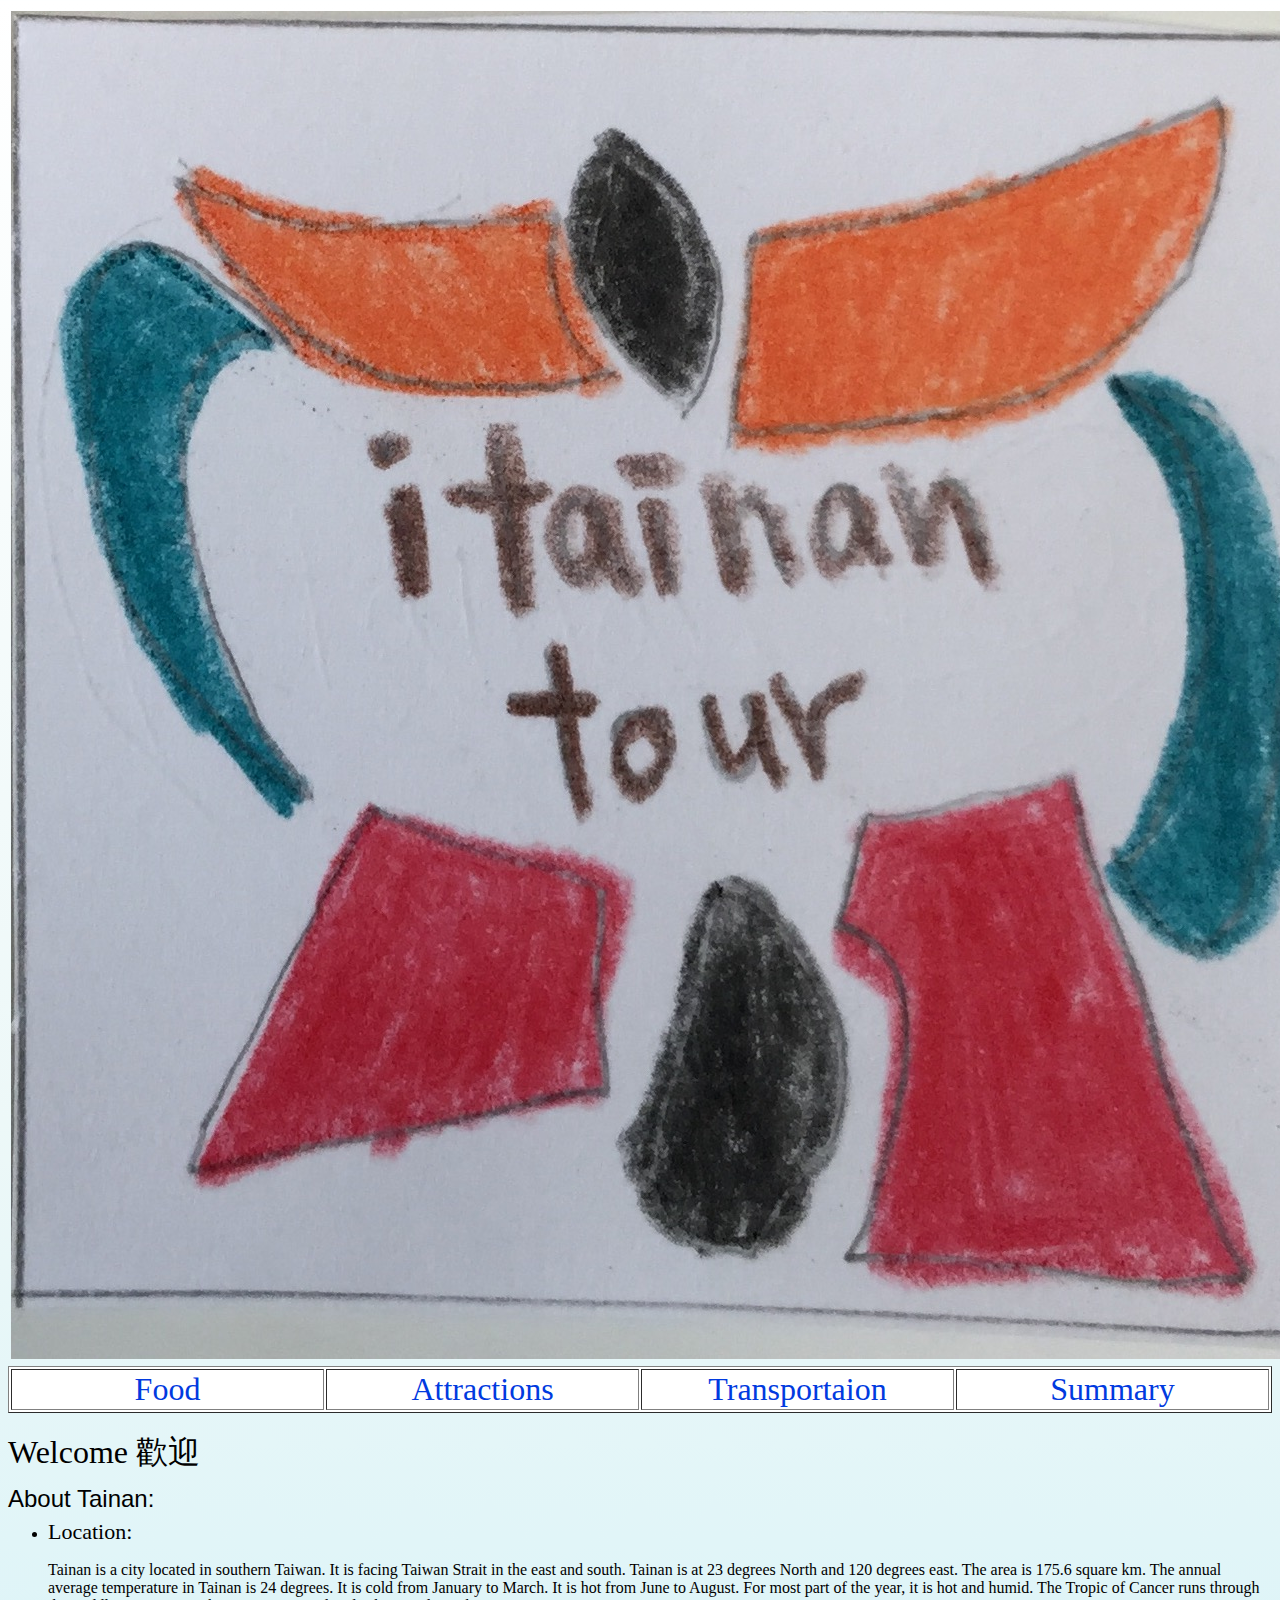
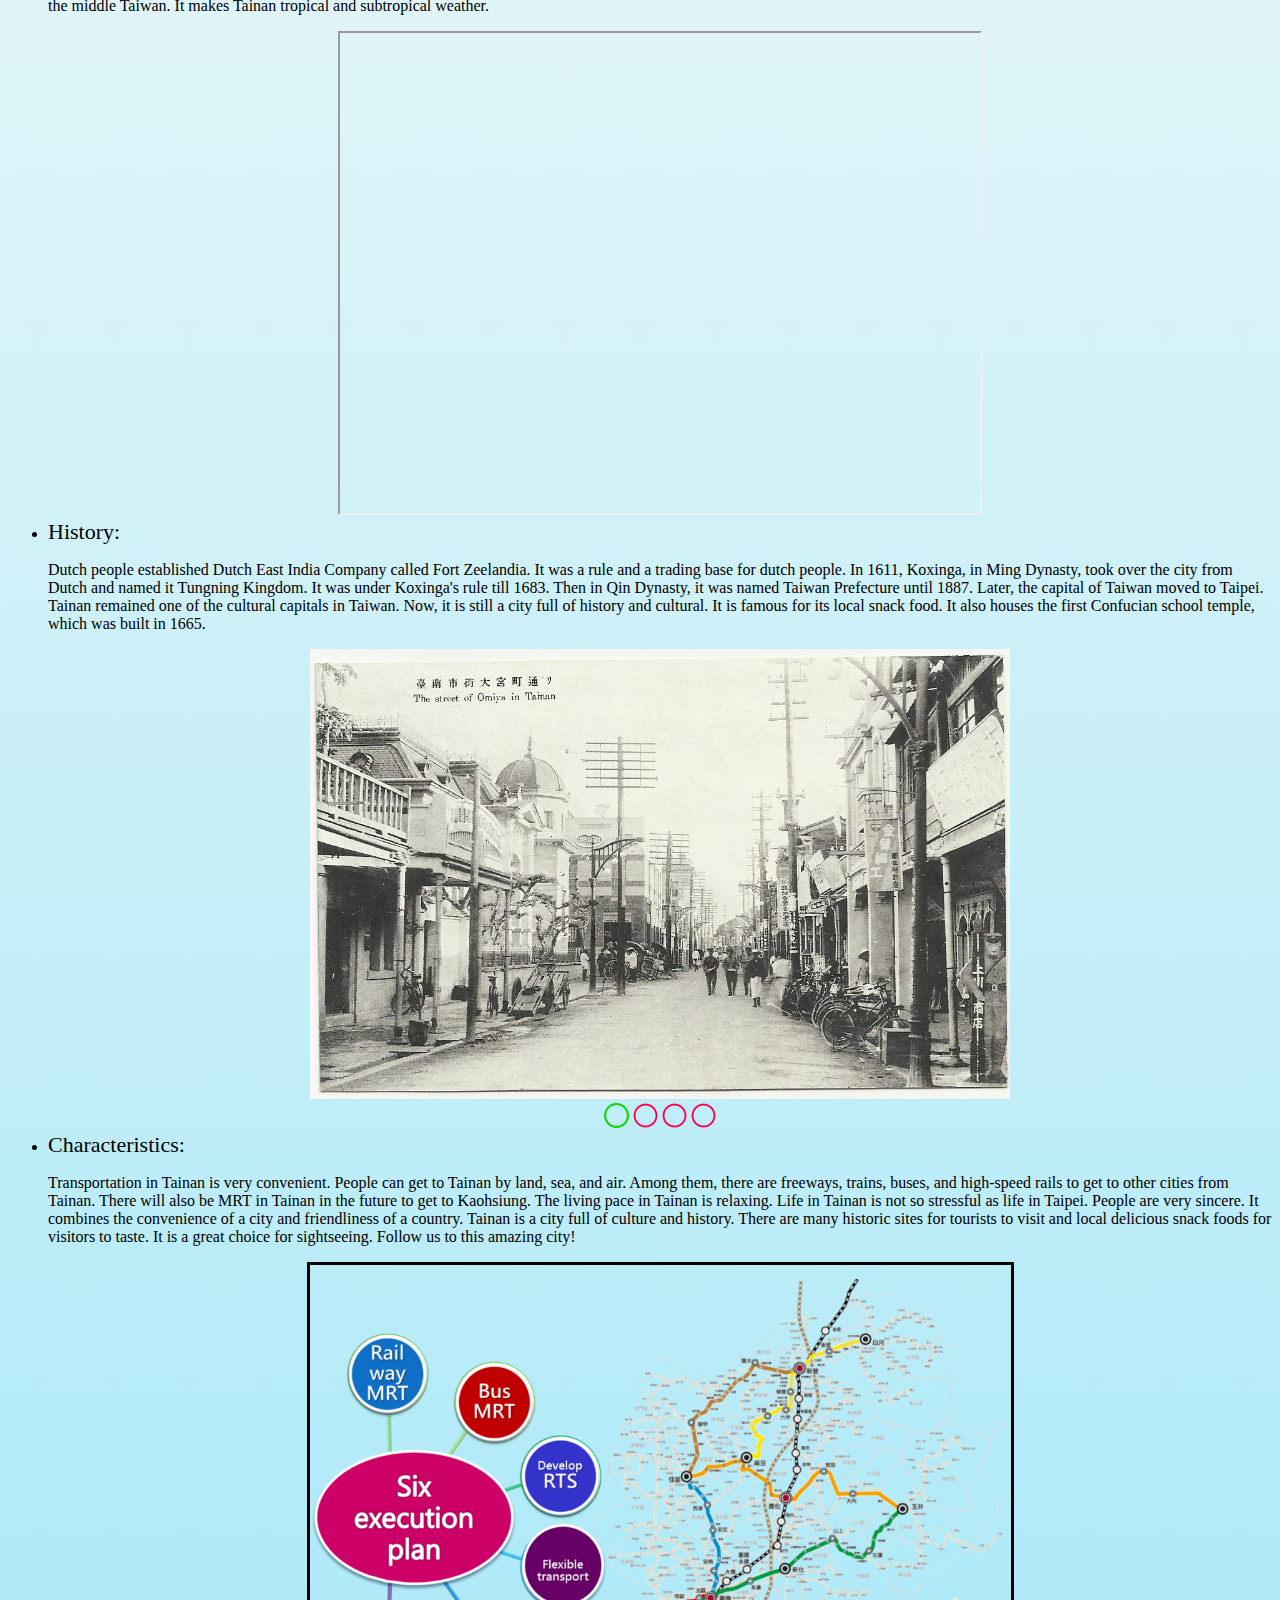
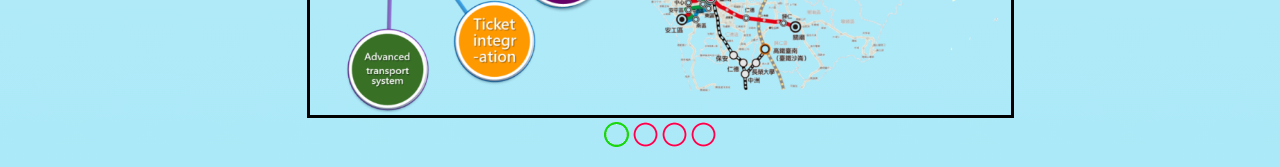
<file: index.html>
<!DOCTYPE html>
<HTML>
	<HEAD>
		<TITLE>iTainanTour</TITLE>
		<link rel="stylesheet" type="text/css" href="iTainantourHome.css" media="screen">
		<link rel="shortcut icon" href="FullSizeRender.jpg">
		<script src="https://ajax.googleapis.com/ajax/libs/jquery/3.2.1/jquery.min.js"></script>
	</HEAD>
<body id="body" onscroll="scrollpos()">
		<div id="datebox">
			<font>Taiwan Current Time</font>
			<br>
			<span id="dateH"></span>
			<span id="sep1">:</span>
			<span id="01"></span><span id="dateM"></span>
			<span id="sep2">:</span>
			<span id="02"></span><span id="dateS"></span>
		</div>
	<div class="searchbar">
		<script type="text/javascript">
			//Search Bar
			  (function() {
			    var cx = '012516211717909653604:smmzgbckihm';
			    var gcse = document.createElement('script');
			    gcse.type = 'text/javascript';
			    gcse.async = true;
			    gcse.src = 'https://cse.google.com/cse.js?cx=' + cx;
			    var s = document.getElementsByTagName('script')[0];
			    s.parentNode.insertBefore(gcse, s);
			  })();
		</script>
		<gcse:search></gcse:search>
	</div>
	<center>
		<div id="title">
			<table id="logotable">
				<TR>
					<TD>
						<IMG SRC="FullSizeRender.jpg" class='logo1'>
					</TD>
					<td>
						<A HREF="index.html" class='iTainanTourlink'><FONT class='iTainantour'>iTainanTour</FONT></A>
					</td>
					<td>
						<IMG SRC="FullSizeRender.jpg" class='logo2'>
					</td>
				</TR>
			</table>
		</div>
	</center>
		<TABLE border='1' id="table">
			<TR>
				<TD class='Food1'>
					<A href="Food.html" class='Food2'>
						<CENTER>
							<FONT class='Food'>Food</FONT>
						</CENTER>
					</A>
				</TD>
				<TD class='Attractions1'>
					<a href="Attractions.html" class='Attractions2'>
						<CENTER>
							<FONT class='Attractions'>Attractions</FONT>
						</CENTER>
					</a>
				</TD>
				<TD class='Transportation1'>
					<A HREF="Transportation.html" class='Transportation2'>
						<CENTER>
							<FONT class='Transportaion'>Transportaion</FONT>
						</CENTER>
					</A>
				</TD>
				<TD class='Accomodation1'>
					<A HREF="Summary.html" class='Accomodation2'>
						<CENTER>
							<FONT class='Accomodation'>Summary</FONT>
						</CENTER>
					</A>
				</TD>
			</TR>
		</TABLE>
		<br>
		<span lang="zh-Hans" class="Welcome">Welcome <span id="name"></span> 歡迎 <span id="hi"></span>
		</span>
		<br>
		<font class='Headings'>
			About Tainan:
		</font>
		<UL>
			<LI>
				<font class='Headings1'>Location:</font>
				<P class='Info'>
					Tainan is a city located in southern Taiwan. It is facing Taiwan Strait in the east and south. Tainan is at 23 degrees North and 120 degrees east. The area is 175.6 square km. The annual average temperature in Tainan is 24 degrees. It is cold from January to March. It is hot from June to August. For most part of the year, it is hot and humid. The Tropic of Cancer runs through the middle Taiwan. It makes Tainan tropical and subtropical weather.
				</P>
				<CENTER><iframe src="https://www.google.com/maps/d/embed?mid=zGp3DNmKsA9g.kdthq-O8qjxA&hl=en_US" width="640" height="480"></iframe></CENTER>
			</LI>
			<LI>
				<font class='Headings1'>History:</font>
					<P class='Info'>
						Dutch people established Dutch East India Company called Fort Zeelandia. It was a rule and a trading base for dutch people. In 1611, Koxinga, in Ming Dynasty, took over the city from Dutch and named it Tungning Kingdom. It was under Koxinga&#39;s rule till 1683. Then in Qin Dynasty, it was named Taiwan Prefecture until 1887. Later, the capital of Taiwan moved to Taipei. Tainan remained one of the cultural capitals in Taiwan. Now, it is still a city full of history and cultural. It is famous for its local snack food. It also houses the first Confucian school temple, which was built in 1665.
					</P>
					<center>
						<div id="picdiv1">
						<IMG SRC="tainan history 1.jpg" height='450' id='tainanhistory1'>
						<IMG SRC="tainan history 2.jpg" height='450' id='tainanhistory2'>
						<IMG SRC="tainan history 3.jpg" height='450' id='tainanhistory3'>
						<IMG SRC="tainan history 4.jpg" height='450' id='tainanhistory4'>
						<center>
						<IMG SRC="Button2.gif" height='25' name='History1' class='History1'
							onclick="src='Button2.gif'
										History1.src='Button2.gif'
										History2.src='Button1.gif'
										History3.src='Button1.gif'
										History4.src='Button1.gif'
										document.getElementById('tainanhistory1').style.opacity='1';
										document.getElementById('tainanhistory2').style.opacity='0';
										document.getElementById('tainanhistory3').style.opacity='0';
										document.getElementById('tainanhistory4').style.opacity='0';">
						<IMG SRC="Button1.gif" height='25' name='History2' class='History2'
							onclick="src='Button2.gif'
										History1.src='Button1.gif'
										History2.src='Button2.gif'
										History3.src='Button1.gif'
										History4.src='Button1.gif'
										document.getElementById('tainanhistory1').style.opacity='0';
										document.getElementById('tainanhistory2').style.opacity='1';
										document.getElementById('tainanhistory3').style.opacity='0';
										document.getElementById('tainanhistory4').style.opacity='0';">
						<IMG SRC="Button1.gif" height='25' name='History3' class='History3'
							onclick="src='Button2.gif'
										History1.src='Button1.gif'
										History2.src='Button1.gif'
										History3.src='Button2.gif'
										History4.src='Button1.gif'
										document.getElementById('tainanhistory1').style.opacity='0';
										document.getElementById('tainanhistory2').style.opacity='0';
										document.getElementById('tainanhistory3').style.opacity='1';
										document.getElementById('tainanhistory4').style.opacity='0';">
						<IMG SRC="Button1.gif" height='25' name='History4' class='History4'
							onclick="src='Button2.gif'
										History1.src='Button1.gif'
										History2.src='Button1.gif'
										History3.src='Button1.gif'
										History4.src='Button2.gif'
										document.getElementById('tainanhistory1').style.opacity='0';
										document.getElementById('tainanhistory2').style.opacity='0';
										document.getElementById('tainanhistory3').style.opacity='0';
										document.getElementById('tainanhistory4').style.opacity='1';">
					</center>
					</div>
				<center>
				</LI>
			<LI>
				<font class='Headings1'>Characteristics:</font>
					<P class='Info'>
						Transportation in Tainan is very convenient. People can get to Tainan by land, sea, and air. Among them, there are freeways, trains, buses, and high-speed rails to get to other cities from Tainan. There will also be MRT in Tainan in the future to get to Kaohsiung. The living pace in Tainan is relaxing. Life in Tainan is not so stressful as life in Taipei. People are very sincere. It combines the convenience of a city and friendliness of a country. Tainan is a city full of culture and history. There are many historic sites for tourists to visit and local delicious snack foods for visitors to taste. It is a great choice for sightseeing. Follow us to this amazing city!
					</P>
						<div id="picdiv2">
						<center>
						<IMG SRC="characteristic tainan 1.jpg" height='450' id='tainancharacteristic1'>
						<IMG SRC="characteristic tainan 2.jpg" height='450' id='tainancharacteristic2'>
						<IMG SRC="characteristic tainan 3.jpg" height='450' id='tainancharacteristic3'>
						<IMG SRC="characteristic tainan 4.jpg" height='450' id='tainancharacteristic4'>
						</center>
						<center>
						<IMG SRC="Button2.gif" height='25' name='characteristic1' class='characteristic1'
							onclick="src='Button2.gif'
										characteristic1.src='Button2.gif'
										characteristic2.src='Button1.gif'
										characteristic3.src='Button1.gif'
										characteristic4.src='Button1.gif'
										document.getElementById('tainancharacteristic1').style.opacity='1';
										document.getElementById('tainancharacteristic2').style.opacity='0';
										document.getElementById('tainancharacteristic3').style.opacity='0';
										document.getElementById('tainancharacteristic4').style.opacity='0';">
						<IMG SRC="Button1.gif" height='25' name='characteristic2' class='characteristic2'
							onclick="src='Button2.gif'
										characteristic1.src='Button1.gif'
										characteristic2.src='Button2.gif'
										characteristic3.src='Button1.gif'
										characteristic4.src='Button1.gif'
										document.getElementById('tainancharacteristic1').style.opacity='0';
										document.getElementById('tainancharacteristic2').style.opacity='1';
										document.getElementById('tainancharacteristic3').style.opacity='0';
										document.getElementById('tainancharacteristic4').style.opacity='0';">
						<IMG SRC="Button1.gif" height='25' name='characteristic3' class='characteristic3'
							onclick="src='Button2.gif'
										characteristic1.src='Button1.gif'
										characteristic2.src='Button1.gif'
										characteristic3.src='Button2.gif'
										characteristic4.src='Button1.gif'
										document.getElementById('tainancharacteristic1').style.opacity='0';
										document.getElementById('tainancharacteristic2').style.opacity='0';
										document.getElementById('tainancharacteristic3').style.opacity='1';
										document.getElementById('tainancharacteristic4').style.opacity='0';">
						<IMG SRC="Button1.gif" height='25' name='characteristic4' class='characteristic4'
							onclick="src='Button2.gif'
										characteristic1.src='Button1.gif'
										characteristic2.src='Button1.gif'
										characteristic3.src='Button1.gif'
										characteristic4.src='Button2.gif'
										document.getElementById('tainancharacteristic1').style.opacity='0';
										document.getElementById('tainancharacteristic2').style.opacity='0';
										document.getElementById('tainancharacteristic3').style.opacity='0';
										document.getElementById('tainancharacteristic4').style.opacity='1';">
					</center>
					</div>
		</UL>
		<script type="text/javascript" src="iTainantourHome.js"></script>
</body>
</html>
</file>
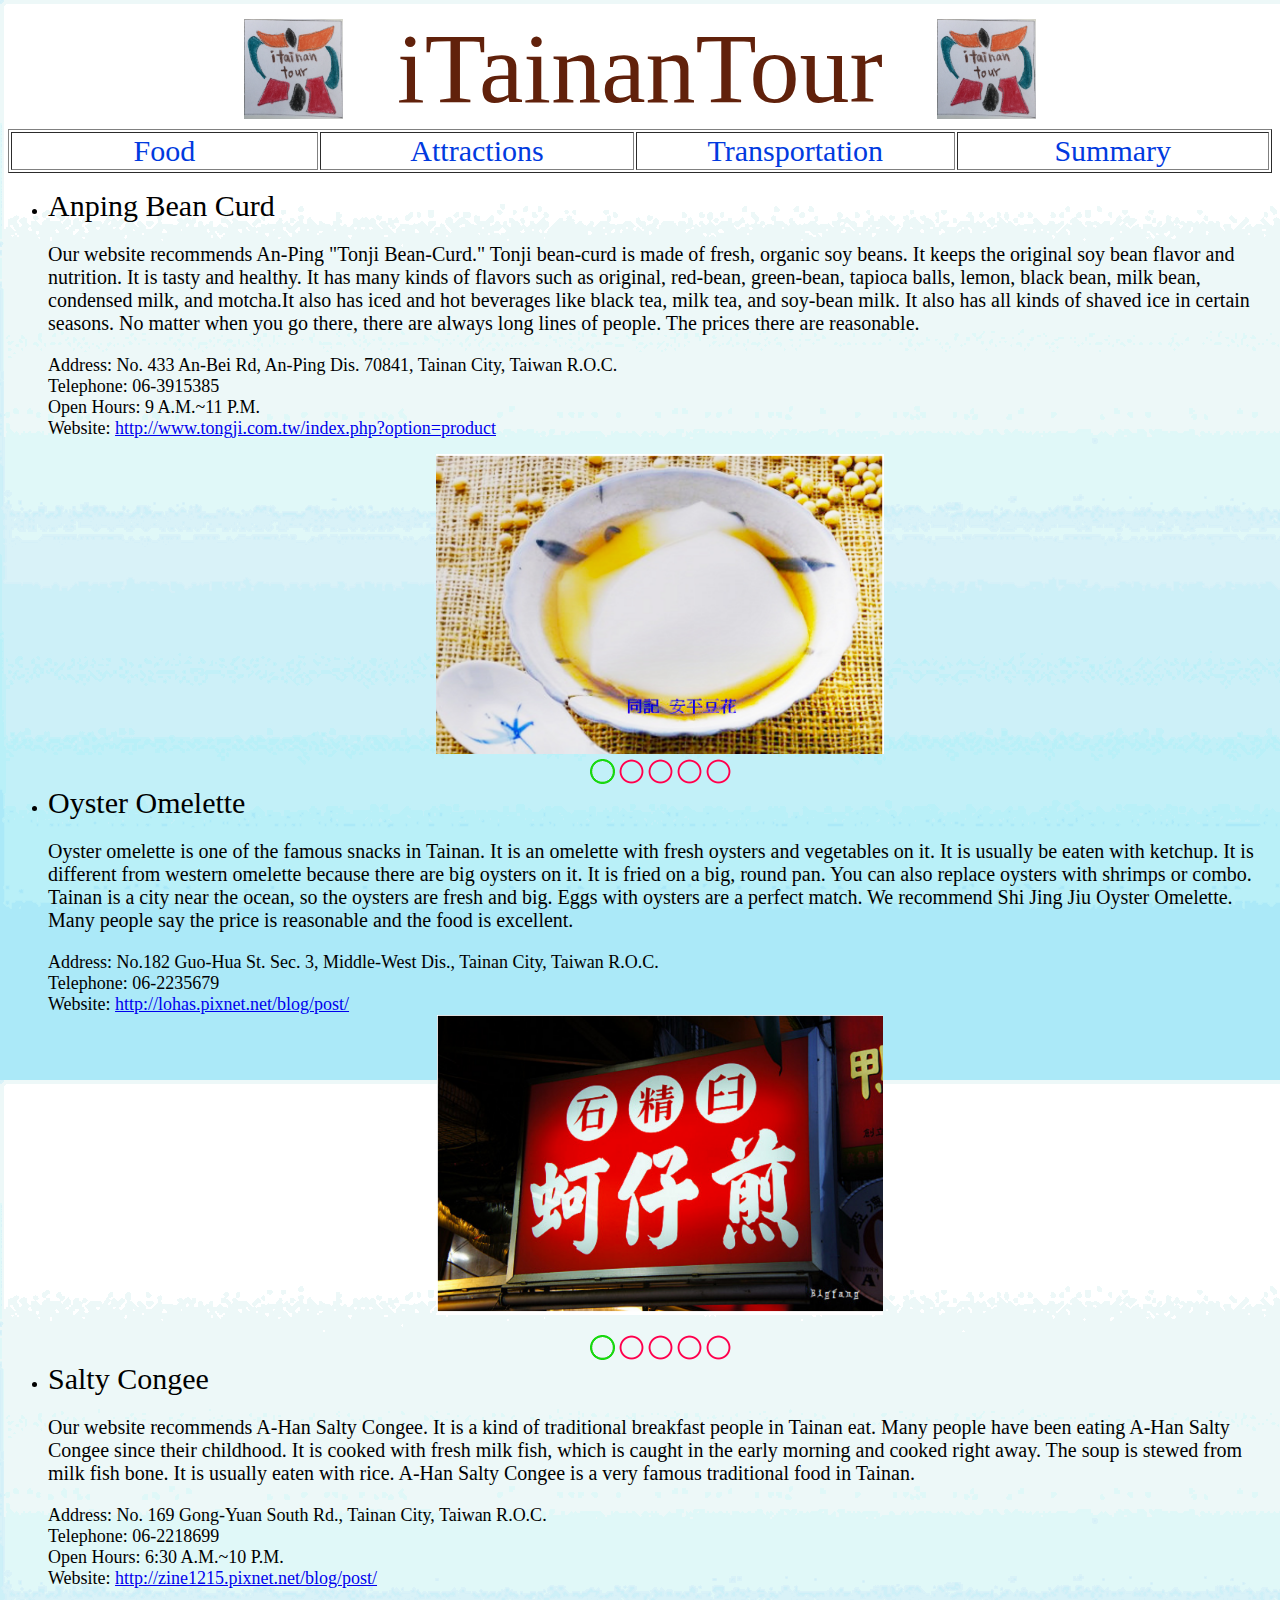
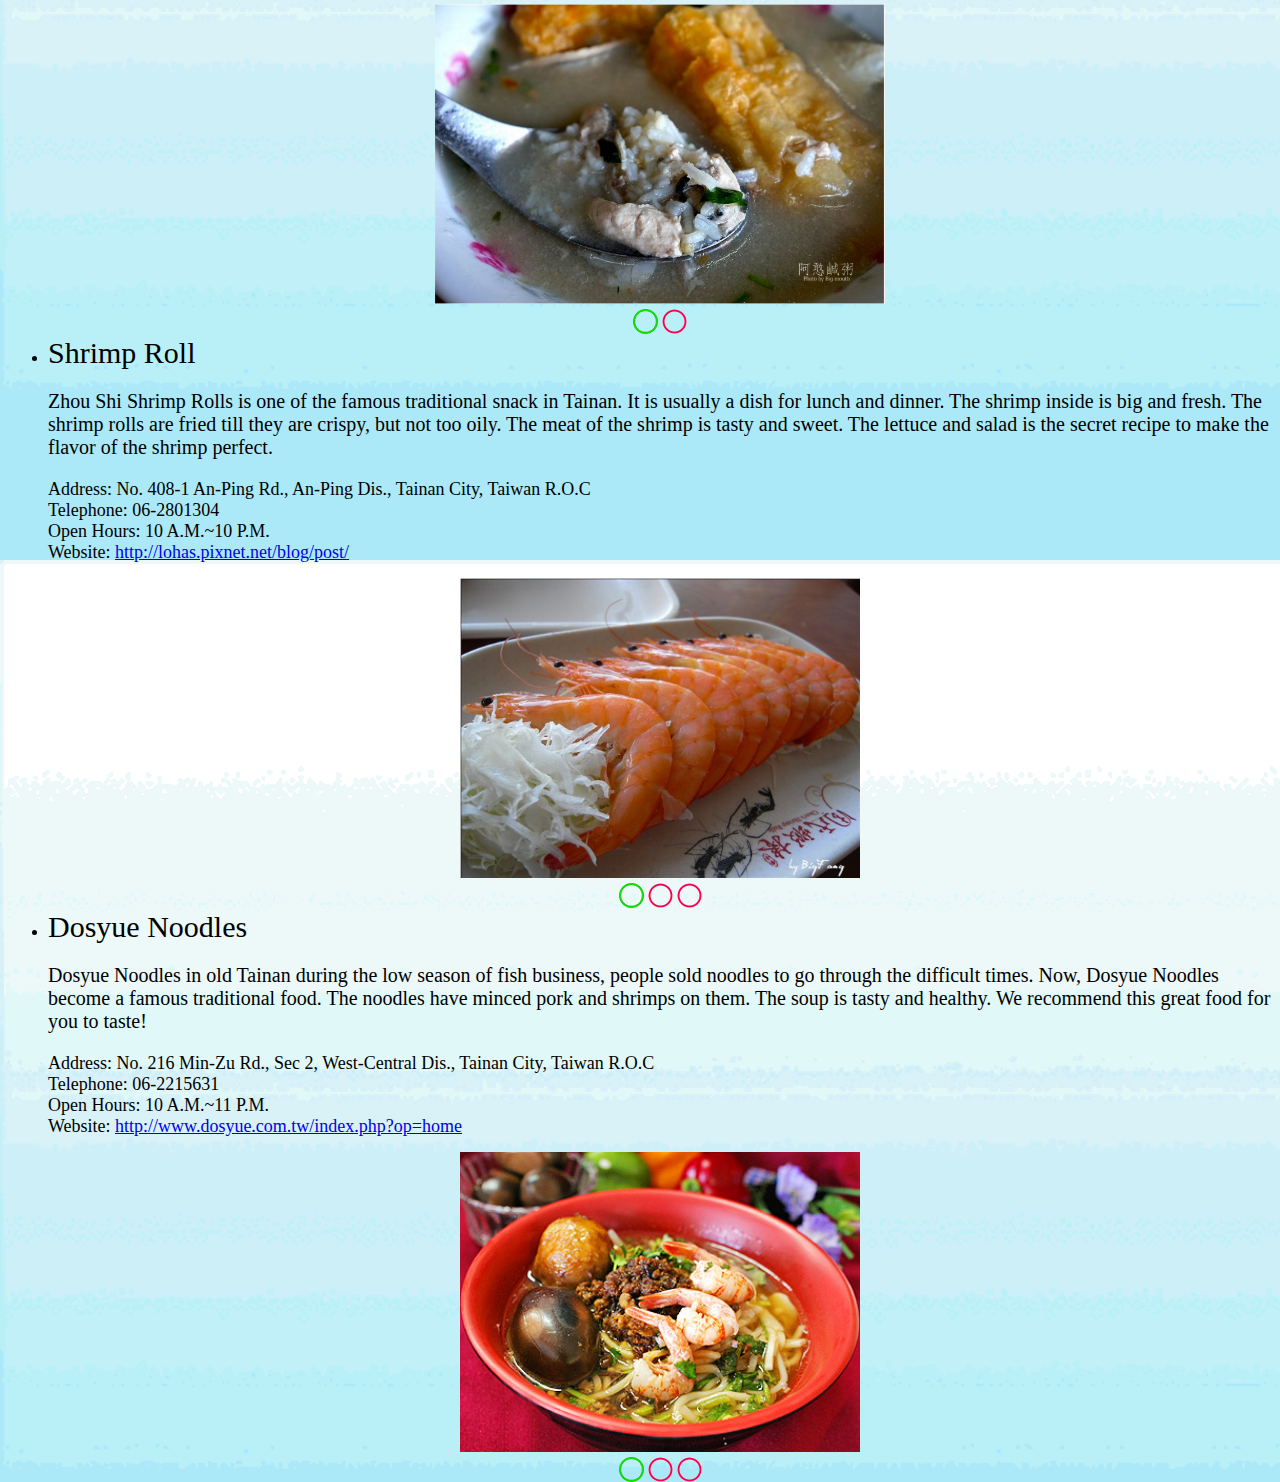
<file: Food.html>
<HTML>
	<HEAD>
		<TITLE>iTainanTour</TITLE>
		<link rel="stylesheet" type="text/css" href="iTainanTourFood.css" media="screen">
		<link rel="shortcut icon" href="FullSizeRender.jpg">
	</HEAD>
	<BODY background='wbc.gif'>
		<CENTER>
		<TABLE class='logo'>
			<TR>
				<TD>
					<IMG SRC="FullSizeRender.jpg" height='100' class='logo1'>
				</TD>
				<TD>
					<A href='index.html' class='iTainanTourlink'>
						<FONT class='iTainantour'>iTainanTour</FONT>
					</A>
				</TD>
				<TD>
					<IMG SRC="FullSizeRender.jpg" height='100' class='logo2'>
				</TD>
			</TR>
		</TABLE>
		</CENTER>
		<TABLE border='1'>
			<TR>
				<TD class='Food1'>
					<A href="Food.html" class='Food2'>
						<CENTER>
							<FONT class='Food'>Food</FONT>
						</CENTER>
					</A>
				</TD>
				<TD class='Attractions1'>
					<a href="Attractions.html" class='Attractions2'>
						<CENTER>
							<FONT class='Attractions'>Attractions</FONT>
						</CENTER>
					</a>
				</TD>
				<TD class='Transportation1'>
					<A HREF="Transportation.html" class='Transportation2'>
						<CENTER>
							<FONT class='Transportaion'>Transportation</FONT>
						</CENTER>
					</A>
				</TD>
				<TD class='Accomodation1'>
					<A HREF="Summary.html" class='Accomodation2'>
						<CENTER>
							<FONT class='Accomodation'>Summary</FONT>
						</CENTER>
					</A>
				</TD>
			</TR>
		</TABLE>
		<UL>		
			<LI>
				<FONT class='AnpingBeanCurd'>Anping Bean Curd</FONT>
				<p class='Anping'>
					Our website recommends An-Ping &#34;Tonji Bean-Curd.&#34; Tonji bean-curd is made of fresh, organic soy beans. It keeps the original soy bean flavor and nutrition. It is tasty and healthy. It has many kinds of flavors such as original, red-bean, green-bean, tapioca balls, lemon, black bean, milk bean, condensed milk, and motcha.It also has iced and hot beverages like black tea, milk tea, and soy-bean milk. It also has all kinds of shaved ice in certain seasons. No matter when you go there, there are always long lines of people. The prices there are reasonable.  
				</p>
			<font class='ACAD'>Address: No. 433 An-Bei Rd, An-Ping Dis. 70841, Tainan City, Taiwan R.O.C. <BR>
			Telephone: 06-3915385<BR>
			Open Hours: 9 A.M.~11 P.M.<BR>
			Website: 
				<A href='http://www.tongji.com.tw/index.php?option=product' target='_blank'>
				http://www.tongji.com.tw/index.php?option=product
				</A>
			</font>
				<CENTER>
						<IMG SRC="Anping1.png" height='300' name='Anping' class='Anping2'>
					</CENTER>
					<CENTER>
						<IMG SRC="Button2.gif" height='25' name='Anpingpic1' class='Bean1'
							onclick="src='Button2.gif'
										Anpingpic1.src='Button2.gif'
										Anpingpic2.src='Button1.gif'
										Anpingpic3.src='Button1.gif'
										Anpingpic4.src='Button1.gif'
										Anpingpic5.src='Button1.gif'
										Anping.src='Anping1.png'">
						<IMG SRC="Button1.gif" height='25' name='Anpingpic2' class='Bean2'
							onclick="src='Button2.gif'
										Anpingpic1.src='Button1.gif'
										Anpingpic2.src='Button2.gif'
										Anpingpic3.src='Button1.gif'
										Anpingpic4.src='Button1.gif'
										Anpingpic5.src='Button1.gif'
										Anping.src='Anping2.png'">
						<IMG SRC="Button1.gif" height='25' name='Anpingpic3' class='Bean3'
							onclick="src='Button2.gif'
										Anpingpic1.src='Button1.gif'
										Anpingpic2.src='Button1.gif'
										Anpingpic3.src='Button2.gif'
										Anpingpic4.src='Button1.gif'
										Anpingpic5.src='Button1.gif'
										Anping.src='Anping3.png'">
						<IMG SRC="Button1.gif" height='25' name='Anpingpic4' class='Bean4'
							onclick="src='Button2.gif'
										Anpingpic1.src='Button1.gif'
										Anpingpic2.src='Button1.gif'
										Anpingpic3.src='Button1.gif'
										Anpingpic4.src='Button2.gif'
										Anpingpic5.src='Button1.gif'
										Anping.src='Anping4.png'">
						<IMG SRC="Button1.gif" height='25' name='Anpingpic5' class='Bean5'
							onclick="src='Button2.gif'
										Anpingpic1.src='Button1.gif'
										Anpingpic2.src='Button1.gif'
										Anpingpic3.src='Button1.gif'
										Anpingpic4.src='Button1.gif'
										Anpingpic5.src='Button2.gif'
										Anping.src='Anping5.png'">
					</CENTER>
			</LI>
				<BR>
			<LI>
				<FONT class='OysterOmelette'>Oyster Omelette</FONT>
				<p class='Omelette'>
					Oyster omelette is one of the famous snacks in Tainan. It is an omelette with fresh oysters and vegetables on it. It is usually be eaten with ketchup. It is different from western omelette because there are big oysters on it. It is fried on a big, round pan. You can also replace oysters with shrimps or combo. Tainan is a city near the ocean, so the oysters are fresh and big. Eggs with oysters are a perfect match. We recommend Shi Jing Jiu Oyster Omelette. Many people say the price is reasonable and the food is excellent.
				</p>
				<FONT class='OOAD'>
					Address: No.182 Guo-Hua St. Sec. 3, Middle-West Dis., Tainan City, Taiwan R.O.C. <BR>
					Telephone: 06-2235679 <BR>
					Website: 
					<a href="http://lohas.pixnet.net/blog/post/28557763-%5B%E5%8F%B0%E5%8D%97%5D-%E6%B0%B8%E6%A8%82%E5%B8%82%E5%A0%B4%E5%9C%8B%E8%8F%AF%E8%A1%97-%E7%9F%B3%E7%B2%BE%E8%87%BC%E8%9A%B5%E4%BB%94%E7%85%8E-@-%E8%B6%85%E5%A4%A7" target='_blank'>
						http://lohas.pixnet.net/blog/post/
					</a>
				</FONT>
					<CENTER>
						<IMG SRC="Oyster1.png" height='300' name='Oyster' class='Oyster2'>
					</CENTER>
					<CENTER>
						<IMG SRC="Button2.gif" height='25' name='Oysterpic1' class='Bean1'
							onclick="src='Button2.gif'
										Oysterpic1.src='Button2.gif'
										Oysterpic2.src='Button1.gif'
										Oysterpic3.src='Button1.gif'
										Oysterpic4.src='Button1.gif'
										Oysterpic5.src='Button1.gif'
										Oyster.src='Oyster1.png'">
						<IMG SRC="Button1.gif" height='25' name='Oysterpic2' class='Bean2'
							onclick="src='Button2.gif'
										Oysterpic1.src='Button1.gif'
										Oysterpic2.src='Button2.gif'
										Oysterpic3.src='Button1.gif'
										Oysterpic4.src='Button1.gif'
										Oysterpic5.src='Button1.gif'
										Oyster.src='Oyster2.png'">
						<IMG SRC="Button1.gif" height='25' name='Oysterpic3' class='Bean3'
							onclick="src='Button2.gif'
										Oysterpic1.src='Button1.gif'
										Oysterpic2.src='Button1.gif'
										Oysterpic3.src='Button2.gif'
										Oysterpic4.src='Button1.gif'
										Oysterpic5.src='Button1.gif'
										Oyster.src='Oyster3.png'">
						<IMG SRC="Button1.gif" height='25' name='Oysterpic4' class='Bean4'
							onclick="src='Button2.gif'
										Oysterpic1.src='Button1.gif'
										Oysterpic2.src='Button1.gif'
										Oysterpic3.src='Button1.gif'
										Oysterpic4.src='Button2.gif'
										Oysterpic5.src='Button1.gif'
										Oyster.src='Oyster4.png'">
						<IMG SRC="Button1.gif" height='25' name='Oysterpic5' class='Bean5'
							onclick="src='Button2.gif'
										Oysterpic1.src='Button1.gif'
										Oysterpic2.src='Button1.gif'
										Oysterpic3.src='Button1.gif'
										Oysterpic4.src='Button1.gif'
										Oysterpic5.src='Button2.gif'
										Oyster.src='Oyster5.png'">
					</CENTER>
			</LI>
			<BR>
			<LI>
				<FONT class='SaltyCongee'>Salty Congee</FONT>
				<P class='Congee'>
					Our website recommends A-Han Salty Congee. It is a kind of traditional breakfast people in Tainan eat. Many people have been eating A-Han Salty Congee since their childhood. It is cooked with fresh milk fish, which is caught in the early morning and cooked right away. The soup is stewed from milk fish bone. It is usually eaten with rice. A-Han Salty Congee is a very famous traditional food in Tainan.
				</P>
				<FONT class='SCAD'>
					Address: No. 169 Gong-Yuan South Rd., Tainan City, Taiwan R.O.C. <BR>
					Telephone: 06-2218699 <BR>
					Open Hours: 6:30 A.M.~10 P.M. <BR>
					Website: 
					<A HREF="http://zine1215.pixnet.net/blog/post/42810898-%E3%80%90%E5%8F%B0%E5%8D%97%E3%80%91%E9%98%BF%E6%86%A8%E9%B9%B9%E7%B2%A5%E2%80%A7%E5%BA%9C%E5%9F%8E%E5%9C%A8%E5%9C%B0%E5%8F%A4%E6%97%A9%E5%91%B3!" target='_blank'>
						http://zine1215.pixnet.net/blog/post/
					</A>
				</FONT>
					<CENTER>
						<IMG SRC="Rice Soup1.png" height='300' name='RiceSoup' class='RiceSoup'>
					</CENTER>
					<CENTER>
						<IMG SRC="Button2.gif" height='25' name='RiceSouppic1' class='Soup1'
							onclick="src='Button2.gif'
										RiceSouppic1.src='Button2.gif'
										RiceSouppic2.src='Button1.gif'
										RiceSoup.src='Rice Soup1.png'">
						<IMG SRC="Button1.gif" height='25' name='RiceSouppic2' class='Soup2'
							onclick="src='Button2.gif'
										RiceSouppic1.src='Button1.gif'
										RiceSouppic2.src='Button2.gif'
										RiceSoup.src='Rice Soup2.png'">
					</CENTER>
			</LI>
			<BR>
			<LI>
				<FONT class='ShrimpRoll'>Shrimp Roll</FONT>
				<P class='Shrimp'>
					Zhou Shi Shrimp Rolls is one of the famous traditional snack in Tainan. It is usually a  dish for lunch and dinner. The shrimp inside is big and fresh. The shrimp rolls are fried till they are crispy, but not too oily. The meat of the shrimp is tasty and sweet. The lettuce and salad is the secret recipe to make the flavor of the shrimp perfect. 
				</P>
				<FONT class='SRAD'>
					Address: No. 408-1 An-Ping Rd., An-Ping Dis., Tainan City, Taiwan R.O.C <BR>
					Telephone: 06-2801304 <BR>
					Open Hours: 10 A.M.~10 P.M. <BR>
					Website: 
					<A href='http://lohas.pixnet.net/blog/post/7126560-%5B%E5%8F%B0%E5%8D%97%5D-%E5%AE%89%E5%B9%B3-%E5%91%A8%E6%B0%8F%E8%9D%A6%E6%8D%B2-@-%E5%88%B0%E5%8F%B0%E5%8D%97%E5%AE%89%E5%B9%B3%E5%BF%85%E5%90%83%E7%9A%84%E7%BE%8E' target='_Blank'>
						http://lohas.pixnet.net/blog/post/ 
					</A>
				</FONT>
				<CENTER>
						<IMG SRC="Shrimp1.png" height='300' name='Shrimp' class='Roll'>
					</CENTER>
					<CENTER>
						<IMG SRC="Button2.gif" height='25' name='Shrimppic1' class='Roll1'
							onclick="src='Button2.gif'
										Shrimppic1.src='Button2.gif'
										Shrimppic2.src='Button1.gif'
										Shrimppic3.src='Button1.gif'
										Shrimp.src='Shrimp1.png'">
						<IMG SRC="Button1.gif" height='25' name='Shrimppic2' class='Roll2'
							onclick="src='Button2.gif'
										Shrimppic1.src='Button1.gif'
										Shrimppic2.src='Button2.gif'
										Shrimppic3.src='Button1.gif'
										Shrimp.src='Shrimp2.png'">
						<IMG SRC="Button1.gif" height='25' name='Shrimppic3' class='Roll3'
							onclick="src='Button2.gif'
										Shrimppic1.src='Button1.gif'
										Shrimppic2.src='Button1.gif'
										Shrimppic3.src='Button2.gif'
										Shrimp.src='Shrimp3.png'">
				</CENTER>
			</LI>
			<BR>
			<LI>
				<FONT class='DosyueNoodles'>Dosyue Noodles</FONT>
				<P class='Dosyue'>
					Dosyue Noodles in old Tainan during the low season of fish business, people sold noodles to go through the difficult times. Now, Dosyue Noodles become a famous traditional food. The noodles have minced pork and shrimps on them. The soup is tasty and healthy. We recommend this great food for you to taste!
				</P>
				<FONT class='DNAD'>
					Address: No. 216 Min-Zu Rd., Sec 2, West-Central Dis., Tainan City, Taiwan R.O.C <BR>
					Telephone: 06-2215631 <BR>
					Open Hours: 10 A.M.~11 P.M. <BR>
					Website: <A href='http://www.dosyue.com.tw/index.php?op=home' target="_blank">
						http://www.dosyue.com.tw/index.php?op=home
					</A>
				</FONT>
				<CENTER>
						<IMG SRC="n1.jpg" height='300' name='Noodles' class='Noodles'>
					</CENTER>
					<CENTER>
						<IMG SRC="Button2.gif" height='25' name='Noodlespic1' class='Noodles1'
							onclick="src='Button2.gif'
										Noodlespic1.src='Button2.gif'
										Noodlespic2.src='Button1.gif'
										Noodlespic3.src='Button1.gif'
										Noodles.src='n1.jpg'">
						<IMG SRC="Button1.gif" height='25' name='Noodlespic2' class='Noodles2'
							onclick="src='Button2.gif'
										Noodlespic1.src='Button1.gif'
										Noodlespic2.src='Button2.gif'
										Noodlespic3.src='Button1.gif'
										Noodles.src='n2.jpg'">
						<IMG SRC="Button1.gif" height='25' name='Noodlespic3' class='Noodles3'
							onclick="src='Button2.gif'
										Noodlespic1.src='Button1.gif'
										Noodlespic2.src='Button1.gif'
										Noodlespic3.src='Button2.gif'
										Noodles.src='n3.jpg'">
				</CENTER>
			</LI>
		</UL>
	</BODY>
</HTML>
</file>
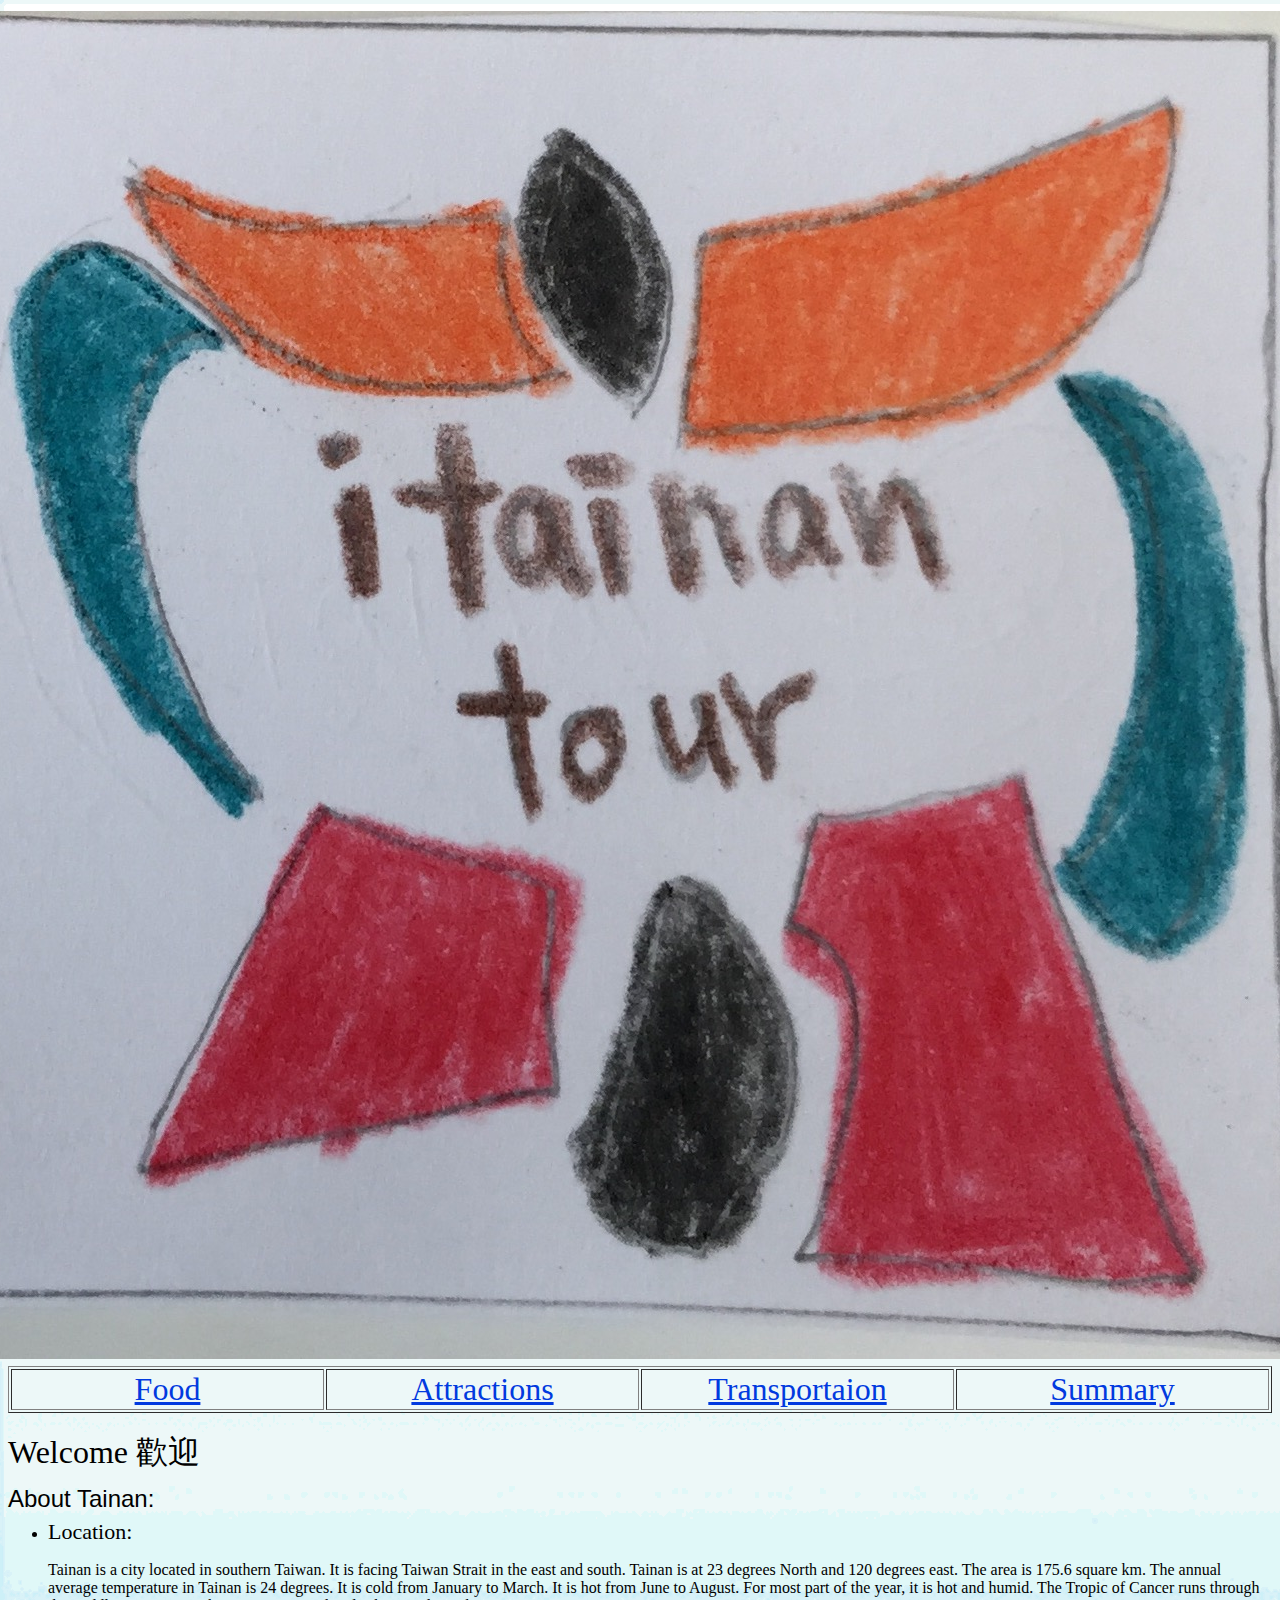
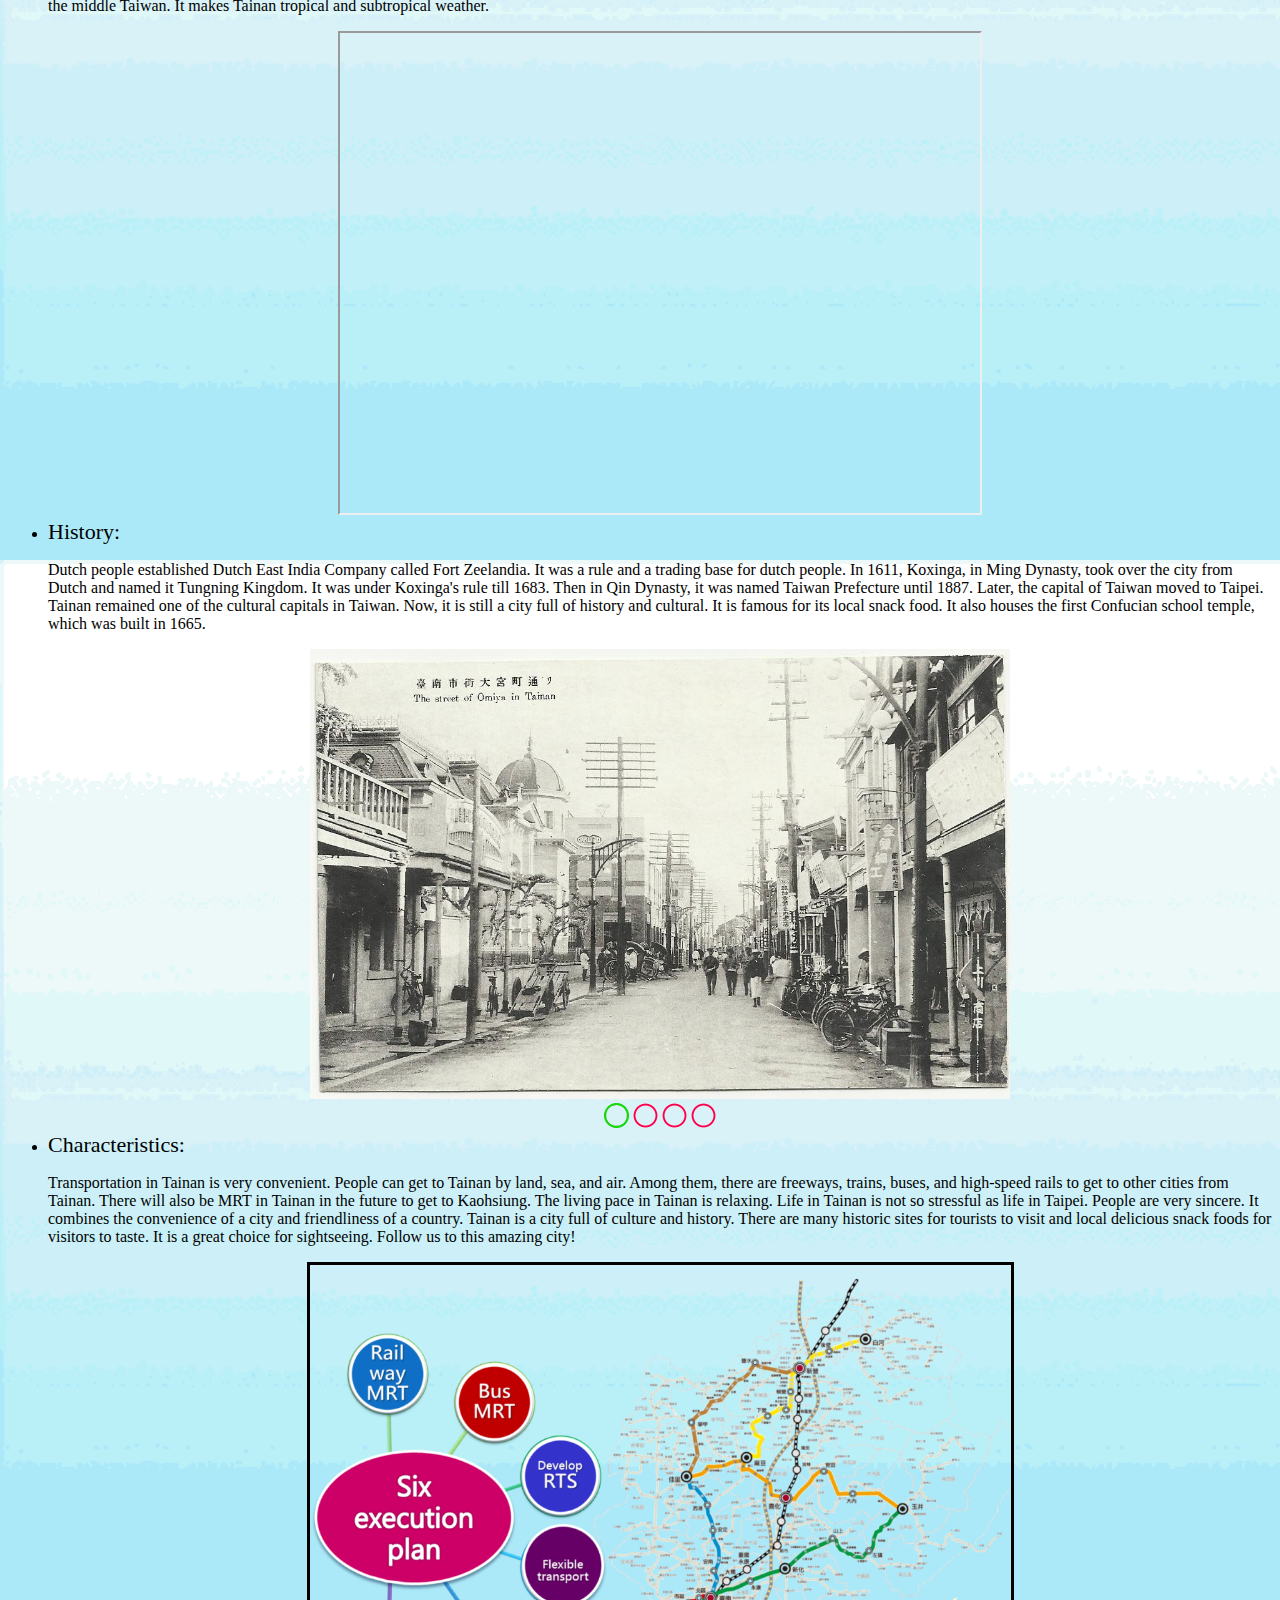
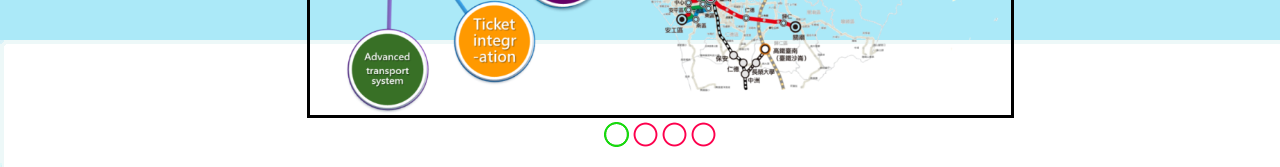
<file: Search bar.html>
<!DOCTYPE html>
<html>
<head>
<title>iTainanTour</title>
<meta name="ROBOTS" content="NOINDEX, NOFOLLOW" />
<meta charset="utf-8"> 
<!-- CSS styles for standard search box -->
<style type="text/css">
/* Logo */
A.iTainanTourlink{
	text-decoration: none;
}
Font.iTainantour{
	font-size:500%;
	font-family:Comic Sans MS;
	color: #61210B;
}
IMG.logo1{
	position: relative;
	right: 50px;
}
IMG.logo2{
	position: relative;
	left: 50px;
}
/* Links */
table.table{
	width: 100%;
}
A.Food2{
	font-size: 200%;
	color: #013ADF;
	position: relative;
	background: black;
	font-family: Avenir;
}
TD.Food1{
	width: 25%;
}
TD.Food1:hover{
	background: #DA81F5;
}
A.Attractions2{
	font-size: 200%;
	color: #013ADF;
	position: relative;
	font-family: Avenir;
}
TD.Attractions1{
	width: 25%;
}
TD.Attractions1:hover{
	background: #DA81F5;
}
A.Transportation2{
	font-size: 200%;
	color: #013ADF;
	position: relative;
	font-family: Avenir;
}
TD.Transportation1{
	width: 25%;
}
TD.Transportation1:hover{
	background: #DA81F5;
}
A.Accomodation2{
	font-size: 200%;
	color: #013ADF;
	position: relative;
	font-family: Avenir;
}
TD.Accomodation1{
	width: 25%;
}
TD.Accomodation1:hover{
	background: #DA81F5;
}
/* Welcome */
.Welcome{
	font-size: 2em;
	font-family: cursive;
}
/* Information */
P.Info{
	font-family: cursive;
}
Font.Headings{
	font-family: arial;
	font-size: 24px;
	position: relative;
	top: 10px;
}
Font.Headings1{
	font-family: arail;
	font-size: 22px;
}
/* History */
#tainanhistory1{
	position: relative;
	opacity: 1;
	transition: 2s;
}
#tainanhistory2{
	position: absolute;
	opacity: 0;
	transition: 2s;
	top: 68.4em;
	left: 19.5em;
}
#tainanhistory3{
	position: absolute;
	opacity: 0;
	transition: 2s;
	top: 68.4em;
	left: 19.5em;
}
#tainanhistory4{
	position: absolute;
	opacity: 0;
	transition: 2s;
	top: 68.4em;
	left: 19.5em;
}
/* Characteristic */
#image1{
	position: relative;
	opacity: 1;
	transition: 2s;
	border-style: solid;
}
#image2{
	position: absolute;
	opacity: 0;
	transition: 2s;
	left: 17em;
	top: 108.55em;
	border-style: solid;
}
#image3{
	position: absolute;
	opacity: 0;
	transition: 2s;
	left: 31em;
	top: 108.55em;
	border-style: solid;
}
#image4{
	position: absolute;
	opacity: 0;
	transition: 2s;
	left: 30em;
	top: 108.55em;
	border-style: solid;
}
.Character1{
	position: relative;
}
.Character2{
	position: relative;
}
.Character3{
	position: relative;
}
.Character4{
	position: relative;
}
/* Search Bar */
.searchbar{
	width: 17%;
	position: absolute;
	left: 83%;
}
/* Clock */
#datebox{
	font-size: 2em;
	position: absolute;
	left: 20px;
	width: 5.5em;
	text-align: center;
	top: 3%;
}
</style>
</head>
<body background="wbc.gif">
		<div id="datebox">
			<font>Taiwan Current Time</font>
			<br>
			<span id="dateH"></span>:<span id="dateM"></span>:<span id="dateS"></span>
		</div>
		<script type="text/javascript">
		function TWdate() {
			var date = new Date();
			var UTCH = date.getUTCHours();
			var TimeH = UTCH + 8;
			var TimeM = date.getUTCMinutes();
			var TimeS = date.getUTCSeconds();
			document.getElementById("dateH").innerHTML = TimeH;
			document.getElementById("dateM").innerHTML = TimeM;
			document.getElementById("dateS").innerHTML = TimeS;
		}
		var myVar = setInterval(TWdate, 500);
		</script>
	<div class="searchbar">
		<script>
 			(function() {
    		var cx = '012516211717909653604:o7_o50djxhm';
    		var gcse = document.createElement('script');
    		gcse.type = 'text/javascript';
    		gcse.async = true;
    		gcse.src = 'https://cse.google.com/cse.js?cx=' + cx;
    		var s = document.getElementsByTagName('script')[0];
    		s.parentNode.insertBefore(gcse, s);
  			})();
		</script>
		<gcse:search></gcse:search>
	</div>
			<CENTER>
		<TABLE class='logo'>
			<TR>
				<TD>
					<IMG SRC="FullSizeRender.jpg" height='10%' class='logo1'>
				</TD>
				<TD>
					<A HREF="iTainantour.html" class='iTainanTourlink'>
						<FONT class='iTainantour'>iTainanTour</FONT>
					</A>
				</TD>
				<TD>
					<IMG SRC="FullSizeRender.jpg" height='10%' class='logo2'>
				</TD>
			</TR>
		</TABLE>
		</CENTER>
		<TABLE border='1' class="table">
			<TR>
				<TD class='Food1'>
					<A href="Food.html" class='Food2'>
						<CENTER>
							<FONT class='Food'>Food</FONT>
						</CENTER>
					</A>
				</TD>
				<TD class='Attractions1'>
					<a href="Attractions.htm" class='Attractions2'>
						<CENTER>
							<FONT class='Attractions'>Attractions</FONT>
						</CENTER>
					</a>
				</TD>
				<TD class='Transportation1'>
					<A HREF="" class='Transportation2'>
						<CENTER>
							<FONT class='Transportaion'>Transportaion</FONT>
						</CENTER>
					</A>
				</TD>
				<TD class='Accomodation1'>
					<A HREF="Summary.html" class='Accomodation2'>
						<CENTER>
							<FONT class='Accomodation'>Summary</FONT>
						</CENTER>
					</A>
				</TD>
			</TR>
		</TABLE>
		<br>
		<span lang="zh-Hans" class="Welcome">Welcome <span id="name"></span> 歡迎 <span id="hi"></span>
		</span>
		<br>
		<font class='Headings'>
			About Tainan:
		</font>
		<UL>
			<LI>
				<font class='Headings1'>Location:</font>
				<P class='Info'>
					Tainan is a city located in southern Taiwan. It is facing Taiwan Strait in the east and south. Tainan is at 23 degrees North and 120 degrees east. The area is 175.6 square km. The annual average temperature in Tainan is 24 degrees. It is cold from January to March. It is hot from June to August. For most part of the year, it is hot and humid. The Tropic of Cancer runs through the middle Taiwan. It makes Tainan tropical and subtropical weather.
				</P>
				<CENTER><iframe src="https://www.google.com/maps/d/embed?mid=zGp3DNmKsA9g.kdthq-O8qjxA&hl=en_US" width="640" height="480"></iframe></CENTER>
			</LI>
			<LI>
				<font class='Headings1'>History:</font>
					<P class='Info'>
						Dutch people established Dutch East India Company called Fort Zeelandia. It was a rule and a trading base for dutch people. In 1611, Koxinga, in Ming Dynasty, took over the city from Dutch and named it Tungning Kingdom. It was under Koxinga&#39;s rule till 1683. Then in Qin Dynasty, it was named Taiwan Prefecture until 1887. Later, the capital of Taiwan moved to Taipei. Tainan remained one of the cultural capitals in Taiwan. Now, it is still a city full of history and cultural. It is famous for its local snack food. It also houses the first Confucian school temple, which was built in 1665.
					</P>
					<CENTER>
						<IMG SRC="tainan history 1.jpg" height='450' id='tainanhistory1'>
						<IMG SRC="tainan history 2.jpg" height='450' id='tainanhistory2'>
						<IMG SRC="tainan history 3.jpg" height='450' id='tainanhistory3'>
						<IMG SRC="tainan history 4.jpg" height='450' id='tainanhistory4'>
					</CENTER>
					<CENTER>
						<IMG SRC="Button2.gif" height='25' name='History1' class='History1'
							onclick="src='Button2.gif'
										History1.src='Button2.gif'
										History2.src='Button1.gif'
										History3.src='Button1.gif'
										History4.src='Button1.gif'
										document.getElementById('tainanhistory1').style.opacity='1';
										document.getElementById('tainanhistory2').style.opacity='0';
										document.getElementById('tainanhistory3').style.opacity='0';
										document.getElementById('tainanhistory4').style.opacity='0';">
						<IMG SRC="Button1.gif" height='25' name='History2' class='History2'
							onclick="src='Button2.gif'
										History1.src='Button1.gif'
										History2.src='Button2.gif'
										History3.src='Button1.gif'
										History4.src='Button1.gif'
										document.getElementById('tainanhistory1').style.opacity='0';
										document.getElementById('tainanhistory2').style.opacity='1';
										document.getElementById('tainanhistory3').style.opacity='0';
										document.getElementById('tainanhistory4').style.opacity='0';">
						<IMG SRC="Button1.gif" height='25' name='History3' class='History3'
							onclick="src='Button2.gif'
										History1.src='Button1.gif'
										History2.src='Button1.gif'
										History3.src='Button2.gif'
										History4.src='Button1.gif'
										document.getElementById('tainanhistory1').style.opacity='0';
										document.getElementById('tainanhistory2').style.opacity='0';
										document.getElementById('tainanhistory3').style.opacity='1';
										document.getElementById('tainanhistory4').style.opacity='0';">
						<IMG SRC="Button1.gif" height='25' name='History4' class='History4'
							onclick="src='Button2.gif'
										History1.src='Button1.gif'
										History2.src='Button1.gif'
										History3.src='Button1.gif'
										History4.src='Button2.gif'
										document.getElementById('tainanhistory1').style.opacity='0';
										document.getElementById('tainanhistory2').style.opacity='0';
										document.getElementById('tainanhistory3').style.opacity='0';
										document.getElementById('tainanhistory4').style.opacity='1';">
					</CENTER>
				</LI>
			<LI>
				<font class='Headings1'>Characteristics:</font>
					<P class='Info'>
						Transportation in Tainan is very convenient. People can get to Tainan by land, sea, and air. Among them, there are freeways, trains, buses, and high-speed rails to get to other cities from Tainan. There will also be MRT in Tainan in the future to get to Kaohsiung. The living pace in Tainan is relaxing. Life in Tainan is not so stressful as life in Taipei. People are very sincere. It combines the convenience of a city and friendliness of a country. Tainan is a city full of culture and history. There are many historic sites for tourists to visit and local delicious snack foods for visitors to taste. It is a great choice for sightseeing. Follow us to this amazing city!
					</P>
					<CENTER>
						<IMG SRC="characteristic tainan 1.jpg" height='450' name='tainancharacteristic' id="image1">
						<IMG SRC="characteristic tainan 2.jpg" height="450" id="image2">
						<IMG SRC="characteristic tainan 3.jpg" height="450" id="image3">
						<IMG SRC="characteristic tainan 4.jpg" height="450" id="image4">
					</CENTER>
					<CENTER>
						<IMG SRC="Button2.gif" height='25' name='Characteristic1' class='Character1'
							onclick="src='Button2.gif'
										Characteristic1.src='Button2.gif'
										Characteristic2.src='Button1.gif'
										Characteristic3.src='Button1.gif'
										Characteristic4.src='Button1.gif'
										document.getElementById('image1').style.opacity='1';
										document.getElementById('image2').style.opacity='0';
										document.getElementById('image3').style.opacity='0';
										document.getElementById('image4').style.opacity='0';">
						<IMG SRC="Button1.gif" height='25' name='Characteristic2' class='Character2'
							onclick="src='Button2.gif'
										Characteristic1.src='Button1.gif'
										Characteristic2.src='Button2.gif'
										Characteristic3.src='Button1.gif'
										Characteristic4.src='Button1.gif'
										document.getElementById('image2').style.opacity='1';
										document.getElementById('image1').style.opacity='0';
										document.getElementById('image3').style.opacity='0';
										document.getElementById('image4').style.opacity='0';">
						<IMG SRC="Button1.gif" height='25' name='Characteristic3' class='Character3'
							onclick="src='Button2.gif'
										Characteristic1.src='Button1.gif'
										Characteristic2.src='Button1.gif'
										Characteristic3.src='Button2.gif'
										Characteristic4.src='Button1.gif'
										document.getElementById('image3').style.opacity='1';
										document.getElementById('image2').style.opacity='0';
										document.getElementById('image1').style.opacity='0';
										document.getElementById('image4').style.opacity='0';">
						<IMG SRC="Button1.gif" height='25' name='Characteristic4' class='Character4'
							onclick="src='Button2.gif'
										Characteristic1.src='Button1.gif'
										Characteristic2.src='Button1.gif'
										Characteristic3.src='Button1.gif'
										Characteristic4.src='Button2.gif'
										document.getElementById('image4').style.opacity='1';
										document.getElementById('image2').style.opacity='0';
										document.getElementById('image3').style.opacity='0';
										document.getElementById('image1').style.opacity='0';">
					</CENTER>
		</UL>
		<script>
			var namevar = window.prompt("What is your name?");
			document.getElementById("name").innerHTML = namevar;
			document.getElementById("hi").innerHTML = namevar;
		</script>
</body>
</html>
</file>
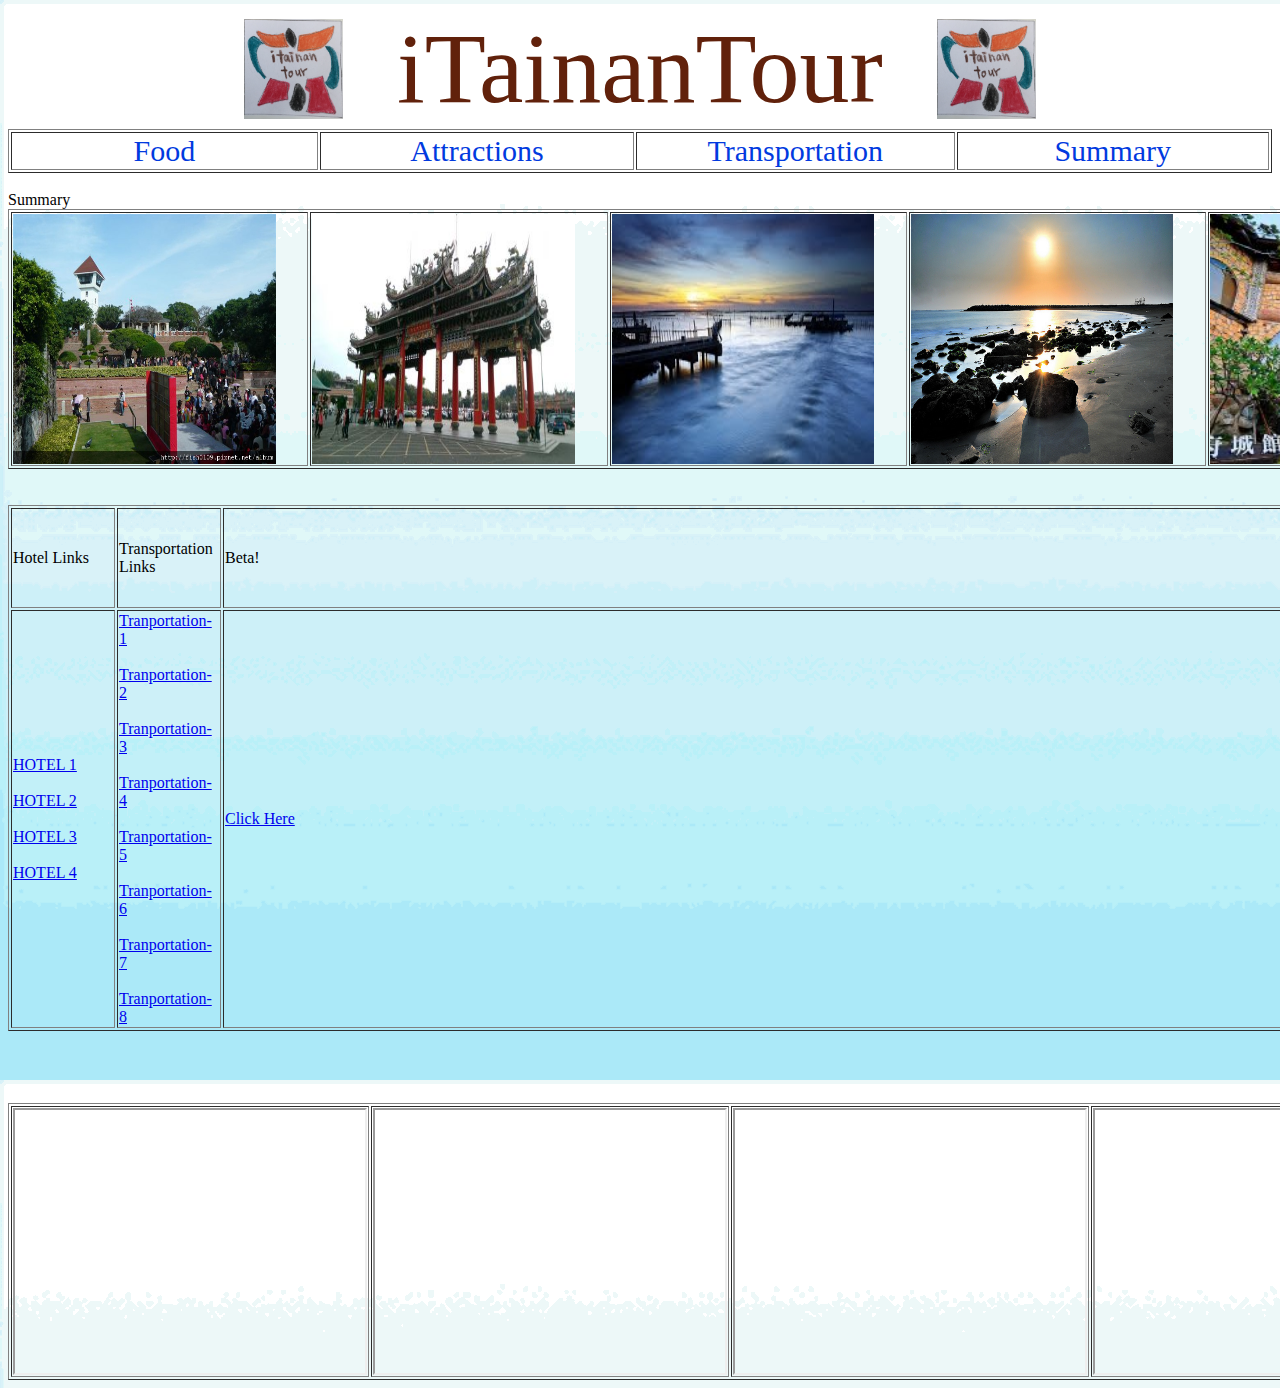
<file: Summary.html>
<!-- saved from url=(0046)file:///Users/steven/Desktop/Accomodation.html -->
<html><head><meta http-equiv="Content-Type" content="text/html; charset=windows-1252">
<TITLE>iTainanTour</TITLE>
<style>
Font.iTainantour{
font-size:100px;
font-family:Cracked;
color: #61210B;
}
IMG.logo1{
position: relative;
right: 50px;
}
IMG.logo2{
position: relative;
left: 50px;
}
A.link{
	text-decoration: none;
}
A.Food2{
font-size: 30px;
color: #013ADF;
position: relative;
background: black;
font-family: Avenir;
text-decoration: none;
}
TD.Food1{
width: 330px;
}
TD.Food1:hover{
background: #64FAB9;
}
A.Attractions2{
font-size: 30px;
color: #013ADF;
position: relative;
font-family: Avenir;
text-decoration: none;
}
TD.Attractions1{
width: 330px;
}
TD.Attractions1:hover{
background: #64FAB9;
}
A.Transportation2{
font-size: 30px;
color: #013ADF;
position: relative;
font-family: Avenir;
text-decoration: none;
}
TD.Transportation1{
width: 330px;
}
TD.Transportation1:hover{
background: #64FAB9;
}
A.Accomodation2{
font-size: 30px;
color: #013ADF;
position: relative;
font-family: Avenir;
text-decoration: none;
}
TD.Accomodation1{
width: 330px;
}
TD.Accomodation1:hover{
background: #64FAB9;
}
</style>
<link rel="shortcut icon" href="FullSizeRender.jpg">
</head>
<body background='wbc.gif'>
<center>
<table class="logo">
<tbody><tr>
<td>
<img src="FullSizeRender.jpg" height="100" class="logo1">
</td>
<td>
<A href='index.html' class='link'>
<font class="iTainantour">iTainanTour</font>
</A>
</td>
<td>
<img src="FullSizeRender.jpg" height="100" class="logo2">
</td>
</tr>
</tbody></table>
</center>
<table border="1">
<tbody><tr>
<td class="Food1">
<a href="Food.html" class="Food2">
<center>
<font class="Food">Food</font>
</center>
</a>
</td>
<td class="Attractions1">
<a href="Attractions.html" class="Attractions2">
<center>
<font class="Attractions">Attractions</font>
</center>
</a>
</td>
<td class="Transportation1">
<a href="Transportation.html" class="Transportation2">
<center>
<font class="Transportaion">Transportation</font>
</center>
</a>
</td>
<td class="Accomodation1">
<a href="Summary.html" class="Accomodation2">
<center>
<font class="Accomodation">Summary</font>
</center>
</a>
</td>
</tr>
</tbody></table>
<BR>
Summary
<TS><TABLE border='1' width='1800'>
	<Tu><TR>
		<TT><TD><IMG src='castle.jpg' height="250" width="262.5"></TD></TT>
		<TT><TD><IMG src='temple.jpg' height="250" width="262.5"></TD></TT>
		<TT><TD><IMG src='Taijiang Park.jpg' height="250" width="262.5"></TD></TT>
		<TT><TD><IMG src='fishing Island.jpg' height="250" width="262.5"></TD></TT>
		<TT><TD><IMG src='Tradition  Museum.jpg' height="250" width="262.5"></TD></TT>
		<TT><TD><IMG src='Island-2.jpg' height="250" width="262.5"></TD></TT>
	</TU></TR>
</TABLE>
<BR><BR>
<TABLE border='1' width='1800'>
	<TR>
		<TD height='100' width='100'>Hotel Links</TD>
		<TD height='100' width='100'>Transportation Links</TD>
		<TD>Beta!</TD>
	</TR>
	<TR>
		<TD>
			<A href='http://www.booking.com/hotel/tw/famous-hotel.html' height='50' width='70'>HOTEL 1</A>
			<BR><BR>
			<A href='http://www.tripadvisor.com/Hotel_Review-g293912-d1390057-Reviews-Famous_Hotel-Tainan.html' height='50' width='70'>HOTEL 2</A>
			<BR><BR>
			<A href='http://zh.venere.com/de1684489/tai-wan/guo-li-tai-wan-wen-xue-guan-tai-nan-fu-jin-de-fan-dian/' height='50' width='70'>HOTEL 3</A>
			<BR><BR>
			<A href='http://www.hotel-tainan.com.tw/English/emain.htm' height='50' width='70'>HOTEL 4</A>
		</TD>
		<TD>

			<A href='http://www5.thsrc.com.tw/en/' height='50' width='70'>Tranportation-1</A>
			<BR><BR>
			<A href='http://twtraffic.tra.gov.tw/twrail/English/e_index.aspx' height='50' width='70'>Tranportation-2</A>
			<BR><BR>
			<A href='http://tourguide.tainan.gov.tw/newtnbusweb/IframeUrl.aspx?7' height='50' width='70'>Tranportation-3</A>
			<BR><BR>
			<A href='http://www.flightstats.com/go/Airport/airportDetails.do?airportCode=TNN' height='50' width='70'>Tranportation-4</A>
			<BR><BR>
			<A href='http://web1.tainan.gov.tw/tour2008/' height='50' width='70'>Tranportation-5</A>
			<BR><BR>
			<A href='http://chaostec.com/taxi.htm' height='50' width='70'>Tranportation-6</A>
			<BR><BR>
        	<A href='http://tainanfood.mmweb.tw/' height='50' width='70'>Tranportation-7</A>
        	<BR><BR>
			<A href='http://taai2015.nutn.edu.tw/tainan-attractions' height='50' width='70'>Tranportation-8</A>
		</TD>
		<TD>
			<a href="Search bar.html" onclick="myFunction()">Click Here</a>
		</TD>
	</TR>
</TABLE>
<BR><BR><BR><BR>
<TABLE border='1' width='1800'>
	<TR>
		<TD width="350" height="262.5"><iframe src="https://www.google.com/maps/d/embed?mid=z0lmswAafZQA.kUpg44oBYTbI" width="350" height="262.5"></iframe></TD>
		<TD width="350" height="262.5"><iframe src="https://www.google.com/maps/d/embed?mid=ztuwWUvaTaYQ.kpughYFO6mco&hl=en_US" width="350" height="262.5"></iframe></TD>
		<TD width="350" height="262.5"><iframe src="https://www.google.com/maps/d/embed?mid=zdkpwPj-tb9s.ktXK9VlmPWns&hl=en_US" width="350" height="262.5"></iframe></TD>
		<TD width="350" height="262.5"><iframe src="https://www.google.com/maps/d/embed?mid=zfsjya8rul98.koMFfOY829Is&hl=en_US" width="350" height="262.5"></iframe></TD>
		<TD width="350" height="262.5"><iframe src="https://www.google.com/maps/d/embed?mid=zGp3DNmKsA9g.kdthq-O8qjxA&hl=en_US" width="350" height="262.5"></iframe></TD>
	</TR>
</TABLE>
<script>
function myFunction() {
   confirm('Are You Sure? It is still in Beta, There might be some bugs.')
}
</script>
</body></html>
</file>
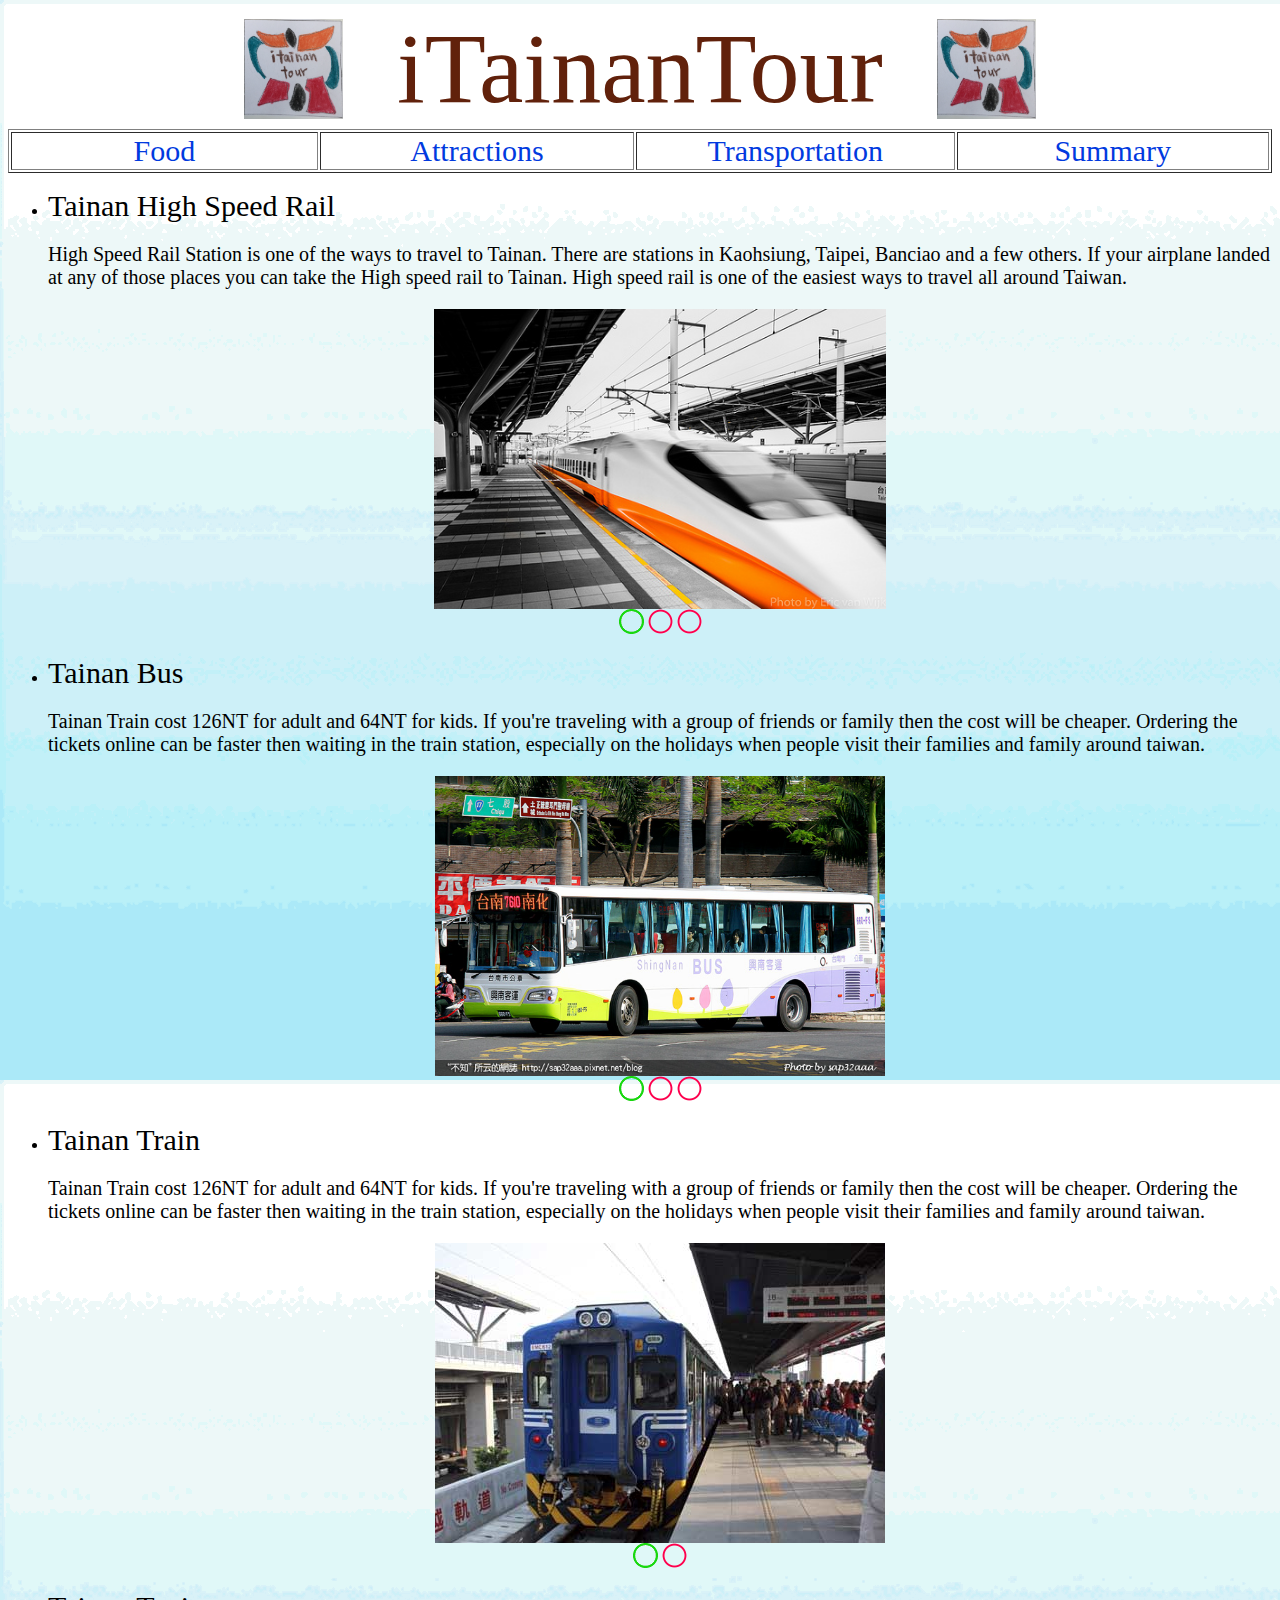
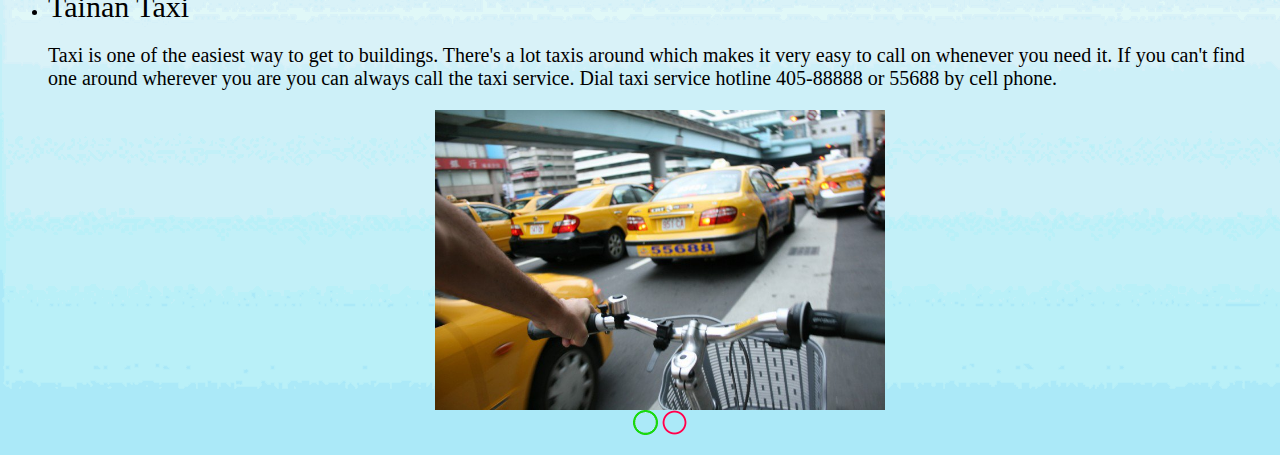
<file: Transportation.html>
<HTML>
	<HEAD>
		<link rel="shortcut icon" href="FullSizeRender.jpg">
		<TITLE>iTainanTour</TITLE>
		<STYLE TYPE="text/css">
Font.iTainanTour{
	font-size:100px;
	font-family:Cracked;
	color: #61210B;
}
IMG.logo1{
	position: relative;
	right: 50px;
}
IMG.logo2{
	position: relative;
	left: 50px;
}
A.iTainanTourlink{
	text-decoration: none;
}
A.Food2{
	font-size: 30px;
	color: #013ADF;
	position: relative;
	background: black;
	font-family: Avenir;
	text-decoration: none;
}
TD.Food1{
	width: 330px;
}
TD.Food1:hover{
	background: #64FAB9;
}
A.Attractions2{
	font-size: 30px;
	color: #013ADF;
	position: relative;
	font-family: Avenir;
	text-decoration: none;
}
TD.Attractions1{
	width: 330px;
}
TD.Attractions1:hover{
	background: #64FAB9;
}
A.Transportation2{
	font-size: 30px;
	color: #013ADF;
	position: relative;
	font-family: Avenir;
	text-decoration: none;
}
TD.Transportation1{
	width: 330px;
}
TD.Transportation1:hover{
	background: #64FAB9;
}
A.Accomodation2{
	font-size: 30px;
	color: #013ADF;
	position: relative;
	font-family: Avenir;
	text-decoration: none;
}
TD.Accomodation1{
	width: 330px;
}
TD.Accomodation1:hover{
	background: #64FAB9;
}
FONT.a1{
	font-size: 30px;
	font-family: Bell MT;
}
P.A2{
	font-size: 20px;

}
FONT.b1{
	font-size: 30px;
	font-family: Bell MT;
}
P.b2{
	font-size: 20px;

}
FONT.c1{
	font-size: 30px;
	font-family: Bell MT;
}
P.c2{
	font-size: 20px;

}
FONT.d1{
	font-size: 30px;
	font-family: Bell MT;
}
P.d2{
	font-size: 20px;
}
		</STYLE>
	</HEAD>
	<BODY background='wbc.gif'>
		<CENTER>
		<TABLE class='logo'>
			<TR>
				<TD>
					<IMG SRC="FullSizeRender.jpg" height='100' class='logo1'>
				</TD>
				<TD>
					<A href='index.html' class='iTainanTourlink'>
					<FONT class='iTainanTour'>iTainanTour</FONT>
				</A>
				</TD>
				<TD>
					<IMG SRC="FullSizeRender.jpg" height='100' class='logo2'>
				</TD>
			</TR>
		</TABLE>
		</CENTER>
		<TABLE border='1'>
			<TR>
				<TD class='Food1'>
					<A href="Food.html" class='Food2'>
						<CENTER>
							<FONT class='Food'>Food</FONT>
						</CENTER>
					</A>
				</TD>
				<TD class='Attractions1'>
					<a href="Attractions.html" class='Attractions2'>
						<CENTER>
							<FONT class='Attractions'>Attractions</FONT>
						</CENTER>
					</a>
				</TD>
				<TD class='Transportation1'>
					<A HREF="Transportation.html" class='Transportation2'>
						<CENTER>
							<FONT class='Transportaion'>Transportation</FONT>
						</CENTER>
					</A>
				</TD>
				<TD class='Accomodation1'>
					<A HREF="Summary.html" class='Accomodation2'>
						<CENTER>
							<FONT class='Accomodation'>Summary</FONT>
						</CENTER>
					</A>
				</TD>
			</TR>
		</TABLE>
		<UL>
			<LI>
				<font class='a1'>
					Tainan High Speed Rail
				</font>
				<p class='a2'> 
					   High Speed Rail Station is one of the ways to travel to Tainan. There are stations in Kaohsiung, Taipei, Banciao and a few others. If your airplane landed at any of those places you can take the High speed rail to Tainan. High speed rail is one of the easiest ways to travel all around Taiwan.
				</p>
				<center>
				<img src='a1.jpg' height='300' name='a3'> 
				<bR>
				<img src="Button2.gif" height="25" name="apple1" class="a4" onclick="src='Button2.gif'
										apple1.src='Button2.gif'
										apple2.src='Button1.gif'
										apple3.src='Button1.gif'
										a3.src='a1.jpg'">
						<img src="Button1.gif" height="25" name="apple2" class="Bean2" onclick="src='Button2.gif'
										apple1.src='Button1.gif'
										apple2.src='Button2.gif'
										apple3.src='Button1.gif'
										a3.src='a2.jpg'">
						<img src="Button1.gif" height="25" name="apple3" class="Bean3" onclick="src='Button2.gif'
										apple1.src='Button1.gif'
										apple2.src='Button1.gif'
										apple3.src='Button2.gif'
										a3.src='a3.jpg'">
			</center>
			</LI>
			<br>
			<LI>
				<font class='b1'>
					Tainan Bus
				</font>
                <p class='b2'>
                	Tainan Train cost 126NT for adult and 64NT for kids. If you're traveling with a group of friends or family then the cost will be cheaper. Ordering the tickets online can be faster then waiting in the train station, especially on the holidays when people visit their families and family around taiwan.
                	</p>
                	<center> 
                	<img src='b1.jpg' height='300' name='b3'>
                	<BR>
                	<img src="Button2.gif" height="25" name="banna1" class="a4" onclick="src='Button2.gif'
										banna1.src='Button2.gif'
										banna2.src='Button1.gif'
										banna3.src='Button1.gif'
										b3.src='b1.jpg'">
						<img src="Button1.gif" height="25" name="banna2" class="Bean2" onclick="src='Button2.gif'
										banna1.src='Button1.gif'
										banna2.src='Button2.gif'
										banna3.src='Button1.gif'
										b3.src='b2.jpg'">
						<img src="Button1.gif" height="25" name="banna3" class="Bean3" onclick="src='Button2.gif'
										banna1.src='Button1.gif'
										banna2.src='Button1.gif'
										banna3.src='Button2.gif'
										b3.src='b3.jpg'">
                </center>
				</LI>
				<br>
				<LI>
					<font class='c1'>
						Tainan Train
					</font>
					<p class='c2'>
					Tainan Train cost 126NT for adult and 64NT for kids. If you're traveling with a group of friends or family then the cost will be cheaper. Ordering the tickets online can be faster then waiting in the train station, especially on the holidays when people visit their families and family around taiwan.
					</p>
					<center>
					<img src='c1.jpg' height='300' name='c3'>
					<BR>
					<img src="Button2.gif" height="25" name="cat1" class="a4" onclick="src='Button2.gif'
										cat1.src='Button2.gif'
										cat2.src='Button1.gif'
										c3.src='c1.jpg'">
						<img src="Button1.gif" height="25" name="cat2" class="Bean2" onclick="src='Button2.gif'
										cat1.src='Button1.gif'
										cat2.src='Button2.gif'
										c3.src='c2.jpg'">
				</center>
				</LI>
				<br>
				<LI>
					<font class='d1'>
						Tainan Taxi
					</font> 
					<p class='d2'>
					Taxi is one of the easiest way to get to buildings. There&#39;s a lot taxis around which makes it very easy to call on whenever you need it. If you can&#39;t find one around wherever you are you can always call the taxi service. Dial taxi service hotline 405-88888 or 55688 by cell phone. 
					<center> 
					<img src='d1.jpg' height='300' name='d3'>
					<BR>
					<img src="Button2.gif" height="25" name="doge1" class="a4" onclick="src='Button2.gif'
										doge1.src='Button2.gif'
										doge2.src='Button1.gif'
										d3.src='d1.jpg'">
						<img src="Button1.gif" height="25" name="doge2" class="Bean2" onclick="src='Button2.gif'
										doge1.src='Button1.gif'
										doge2.src='Button2.gif'
										d3.src='d2.jpg'">
				</center>

		</UL>
</BODY>
</HTML>
</file>
<file: iTainantourHome.css>
body{
	background: repeating-linear-gradient(#ffffff, #edf8f8, #cdf0f8, #abe9f8);
}
/* Logo */
#logotable{
	max-width: auto;
}
A.iTainanTourlink{
	text-decoration: none;
}
Font.iTainantour{
	font-size: 5em;
	font-family: Cracked;
	color: #61210B;
}
IMG.logo1{
	position: relative;
	height: 8%;
}
IMG.logo2{
	position: relative;
	height: 7.5%;
}
/* Links */
table#table{
	width: 100%;
	position: relative;
	z-index: 1;
	background: white;
}
A.Food2{
	font-size: 200%;
	color: #013ADF;
	position: relative;
	background: black;
	font-family: Avenir;
	text-decoration: none;
}
TD.Food1{
	width: 25%;
}
TD.Food1:hover{
	background: #64FAB9;
}
A.Attractions2{
	font-size: 200%;
	color: #013ADF;
	position: relative;
	font-family: Avenir;
	text-decoration: none;
}
TD.Attractions1{
	width: 25%;
}
TD.Attractions1:hover{
	background: #64FAB9;
}
A.Transportation2{
	font-size: 200%;
	color: #013ADF;
	position: relative;
	font-family: Avenir;
	text-decoration: none;
}
TD.Transportation1{
	width: 25%;
}
TD.Transportation1:hover{
	background: #64FAB9;
}
A.Accomodation2{
	font-size: 200%;
	color: #013ADF;
	position: relative;
	font-family: Avenir;
	text-decoration: none;
}
TD.Accomodation1{
	width: 25%;
}
TD.Accomodation1:hover{
	background: #64FAB9;
}
/* Welcome */
.Welcome{
	font-size: 2em;
	font-family: cursive;
}
/* Information */
P.Info{
	font-family: cursive;
}
Font.Headings{
	font-family: arial;
	font-size: 24px;
	position: relative;
	top: 10px;
}
Font.Headings1{
	font-family: arail;
	font-size: 22px;
}
/* History */
#picdiv1{
	overflow: hidden;
	left: 50%;
}
#tainanhistory1{
	position: relative;
	opacity: 1;
	transition: 2s;
	max-width: 100%
}
#tainanhistory2{
	position: absolute;
	opacity: 0;
	transition: 2s;
	max-width: 100%;
	left: 0;
	right: 0;
	margin: auto;
}
#tainanhistory3{
	position: absolute;
	opacity: 0;
	transition: 2s;
	max-width: 100%;
	left: 0;
	right: 0;
	margin: auto;
}
#tainanhistory4{
	position: absolute;
	opacity: 0;
	transition: 2s;
	max-width: 100%;
	left: 0;
	right: 0;
	margin: auto;
}
/* Characteristic */
#picdiv2{
	left: 50%;
}
#tainancharacteristic1{
	position: relative;
	opacity: 1;
	transition: 2s;
	border-style: solid;
}
#tainancharacteristic2{
	position: absolute;
	opacity: 0;
	transition: 2s;
	max-width: 100%;
	left: 0;
	right: 0;
	margin: auto;
	border-style: solid;
}
#tainancharacteristic3{
	position: absolute;
	opacity: 0;
	transition: 2s;
	max-width: 100%;
	left: 0;
	right: 0;
	margin: auto;
	border-style: solid;
}
#tainancharacteristic4{
	position: absolute;
	opacity: 0;
	transition: 2s;
	max-width: 100%;
	left: 0;
	right: 0;
	margin: auto;
	border-style: solid;
}
/* Search Bar */
.searchbar{
	max-width: 17%;
	position: absolute;
	right: 0;
}
/* Clock */
#datebox{
	font-size: 2em;
	position: absolute;
	left: 20px;
	max-width: 5.5em;
	text-align: center;
}
#sep1{
	animation-duration: 1s;
	animation-iteration-count: infinite;
	position: relative;
	top: -0.08em;
}
@keyframes flash{
	0%{opacity: 1;}
	50%{opacity: 0;}
	100%{opacity: 1;}
}
#sep2{
	animation-duration: 1s;
	animation-iteration-count: infinite;
	position: relative;
	top: -0.08em;
}
</file>
<file: iTainanTourFood.css>
/* Logo */
A.iTainantourlink{
	text-decoration: none;
}
Font.iTainantour{
	font-size:100px;
	font-family:Cracked;
	color: #61210B;
}
IMG.logo1{
	position: relative;
	right: 50px;
}
IMG.logo2{
	position: relative;
	left: 50px;
}
/* links */
A.Food2{
	font-size: 30px;
	color: #013ADF;
	position: relative;
	background: black;
	font-family: Avenir;
	text-decoration: none;
}
TD.Food1{
	width: 330px;
}
TD.Food1:hover{
	background: #64FAB9;
}
A.Attractions2{
	font-size: 30px;
	color: #013ADF;
	position: relative;
	font-family: Avenir;
	text-decoration: none;
}
TD.Attractions1{
	width: 330px;
}
TD.Attractions1:hover{
	background: #64FAB9;
}
A.Transportation2{
	font-size: 30px;
	color: #013ADF;
	position: relative;
	font-family: Avenir;
	text-decoration: none;
}
TD.Transportation1{

	width: 330px;
}
TD.Transportation1:hover{
	background: #64FAB9;
}
A.Accomodation2{
	font-size: 30px;
	color: #013ADF;
	position: relative;
	font-family: Avenir;
	text-decoration: none;
}
TD.Accomodation1{
	width: 330px;
}
TD.Accomodation1:hover{
	background: #64FAB9;
}
/* Anping Bean-Curd */
P.Anping{
	font-size: 20px;
}
FONT.AnpingBeanCurd{
	font-size: 30px; 
	font-family: Bell MT;
}
FONT.ACAD{
	font-size: 18px;
	font-family: Avenir Next;
}
IMG.Anping2{
	position: relative;
	top: 15px;
}
IMG.Bean1{
	position: relative;
	top: 20px;
}
IMG.Bean2{
	position: relative;
	top: 20px;
}
IMG.Bean3{
	position: relative;
	top: 20px;
}
IMG.Bean4{
	position: relative;
	top: 20px;
}
IMG.Bean5{
	position: relative;
	top: 20px;
}
/* Oyster Omelette */
FONT.OysterOmelette{
	font-size: 30px;
	font-family: Bell MT;
}
P.Omelette{
	font-size: 20px;
}
FONT.OOAD{
	font-size: 18px;
	font-family: Avenir Next;
}
IMG.Anping2{
	position: relative;
	top: 15px;
}
IMG.Bean1{
	position: relative;
	top: 20px;
}
IMG.Bean2{
	position: relative;
	top: 20px;
}
IMG.Bean3{
	position: relative;
	top: 20px;
}
IMG.Bean4{
	position: relative;
	top: 20px;
}
IMG.Bean5{
	position: relative;
	top: 20px;
}
/* Salty Congee */
FONT.SaltyCongee{
	font-size: 30px;
	font-family: Bell MT;
}
P.Congee{
	font-size: 20px;
}
FONT.SCAD{
	font-size: 18px;
	font-family: Avenir Next;
}
IMG.RiceSoup{
	position: relative;
	top: 15px;
}
IMG.Soup1{
	position: relative;
	top: 20px;
}
IMG.Soup2{
	position: relative;
	top: 20px;
}
/* Shrimp Roll */
FONT.ShrimpRoll{
	font-size: 30px;
	font-family: Bell MT;
}
P.Shrimp{
	font-size: 20px;
}
FONT.SRAD{
	font-size: 18px;
	font-family: Avenir Next;
}
IMG.Roll{
	position: relative;
	top: 15px;
}
IMG.Roll1{
	position: relative;
	top: 20px;
}
IMG.Roll2{
	position: relative;
	top: 20px;
}
IMG.Roll3{
	position: relative;
	top: 20px;
}
/* Dosyue Noodles */
FONT.DosyueNoodles{
	font-size: 30px;
	font-family: Bell MT;
}
P.Dosyue{
	font-size: 20px;
}
FONT.DNAD{
	font-size: 18px;
	font-family: Avenir Next;
}
IMG.Noodles{
	position: relative;
	top: 15px;
}
IMG.Noodles1{
	position: relative;
	top: 20px;
}
IMG.Noodles2{
	position: relative;
	top: 20px;
}
IMG.Noodles3{
	position: relative;
	top: 20px;
}
</file>
